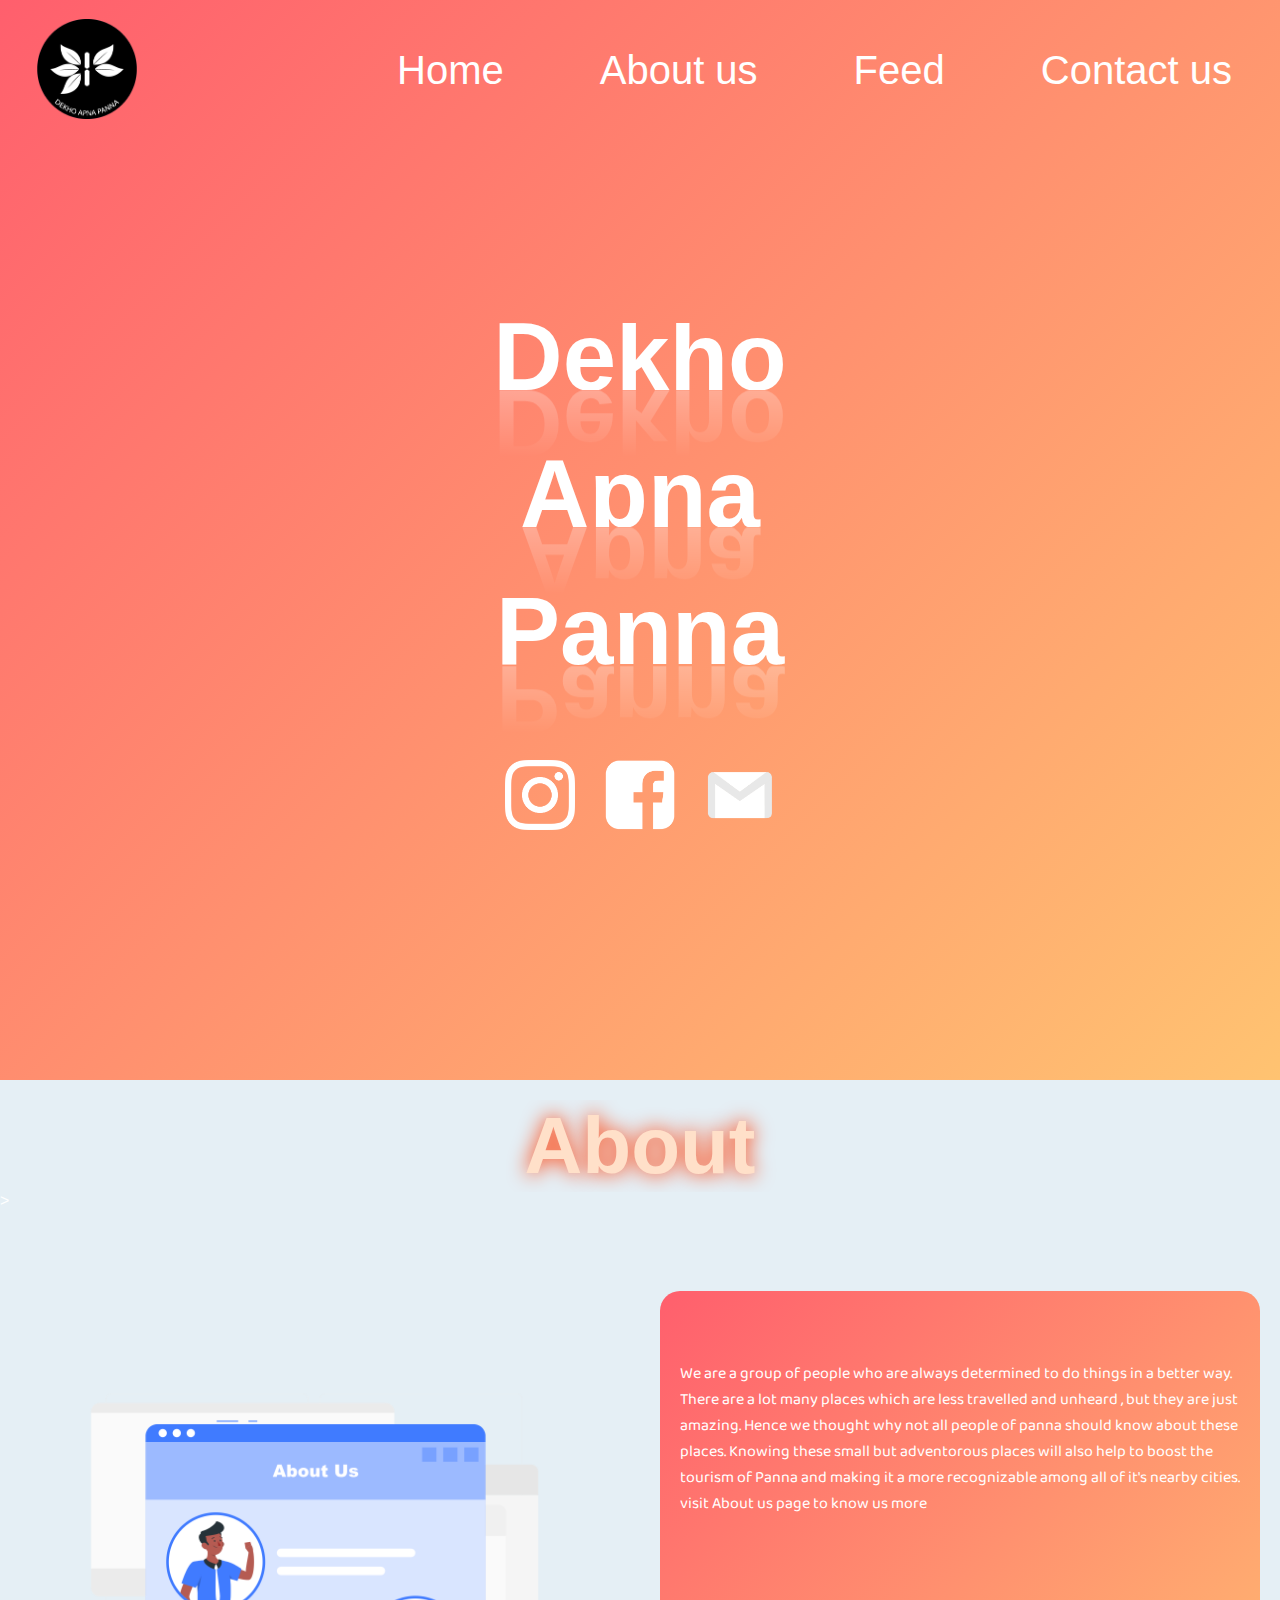
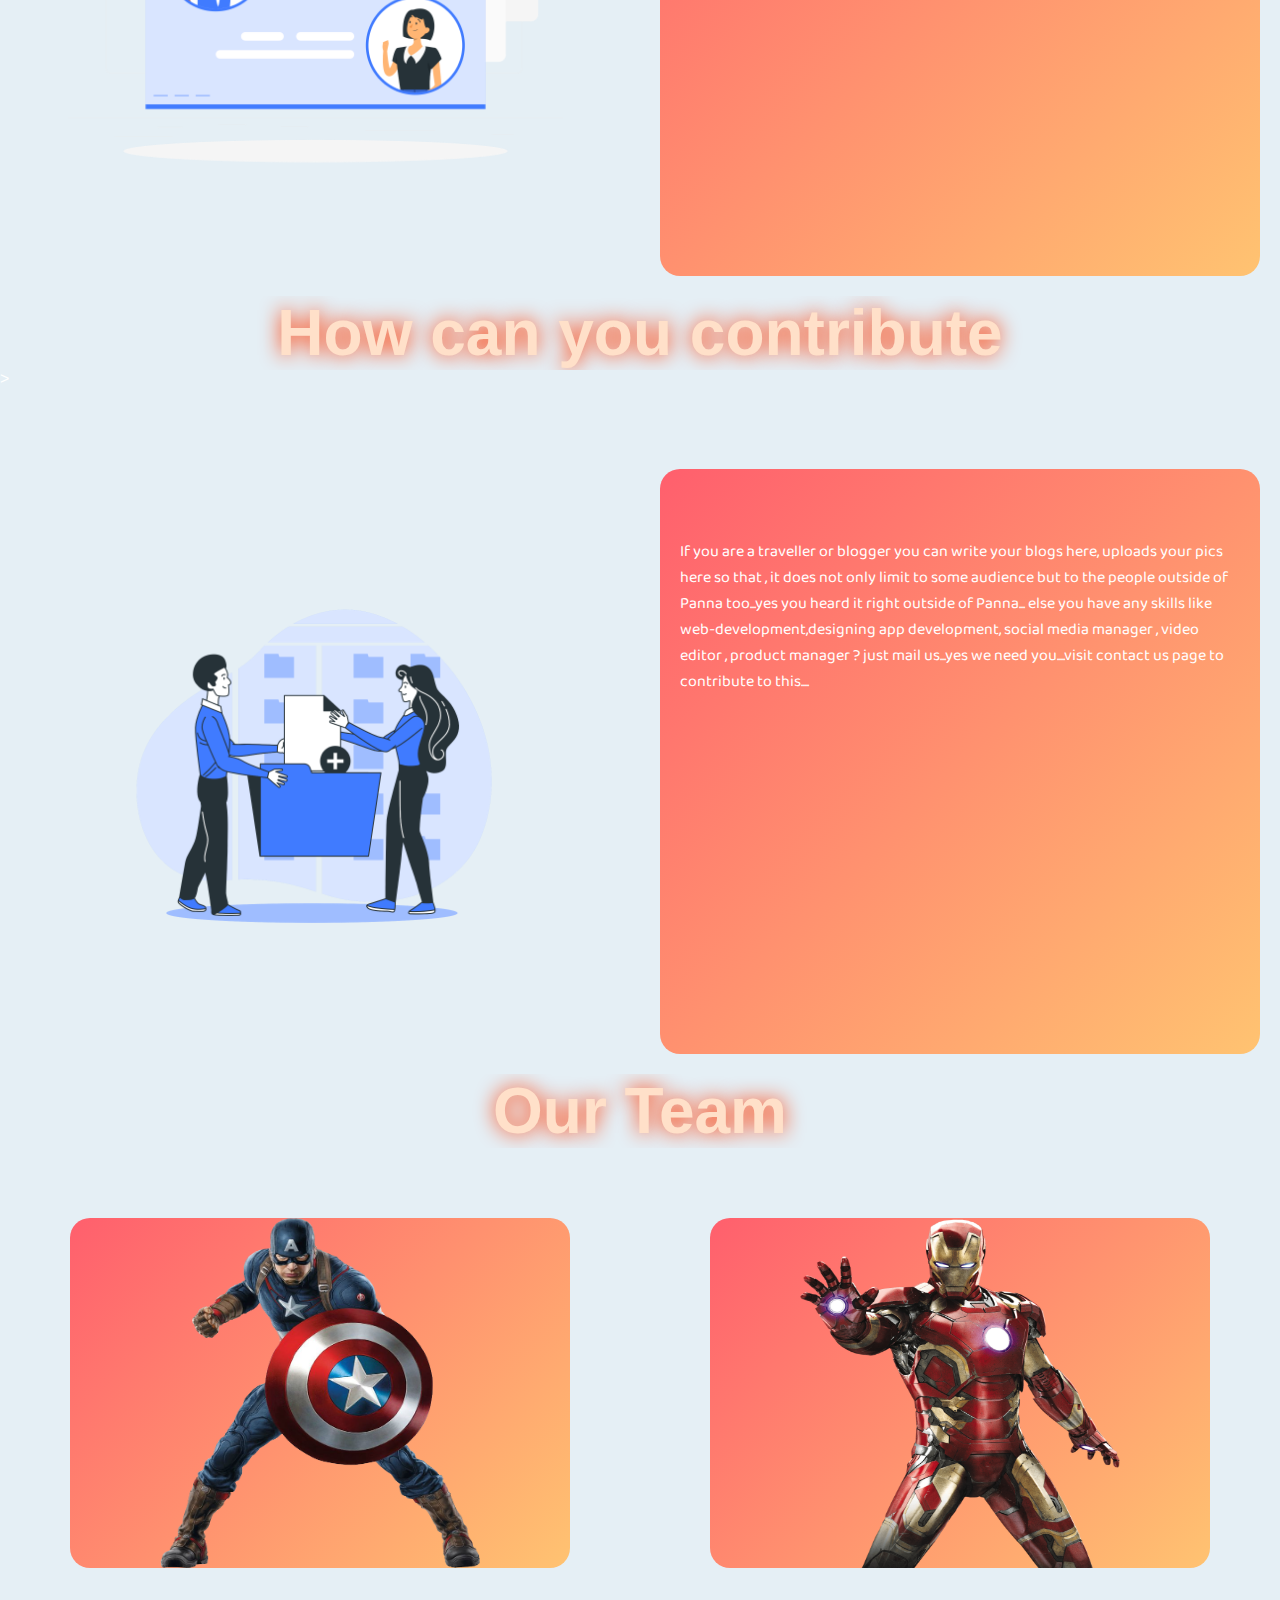
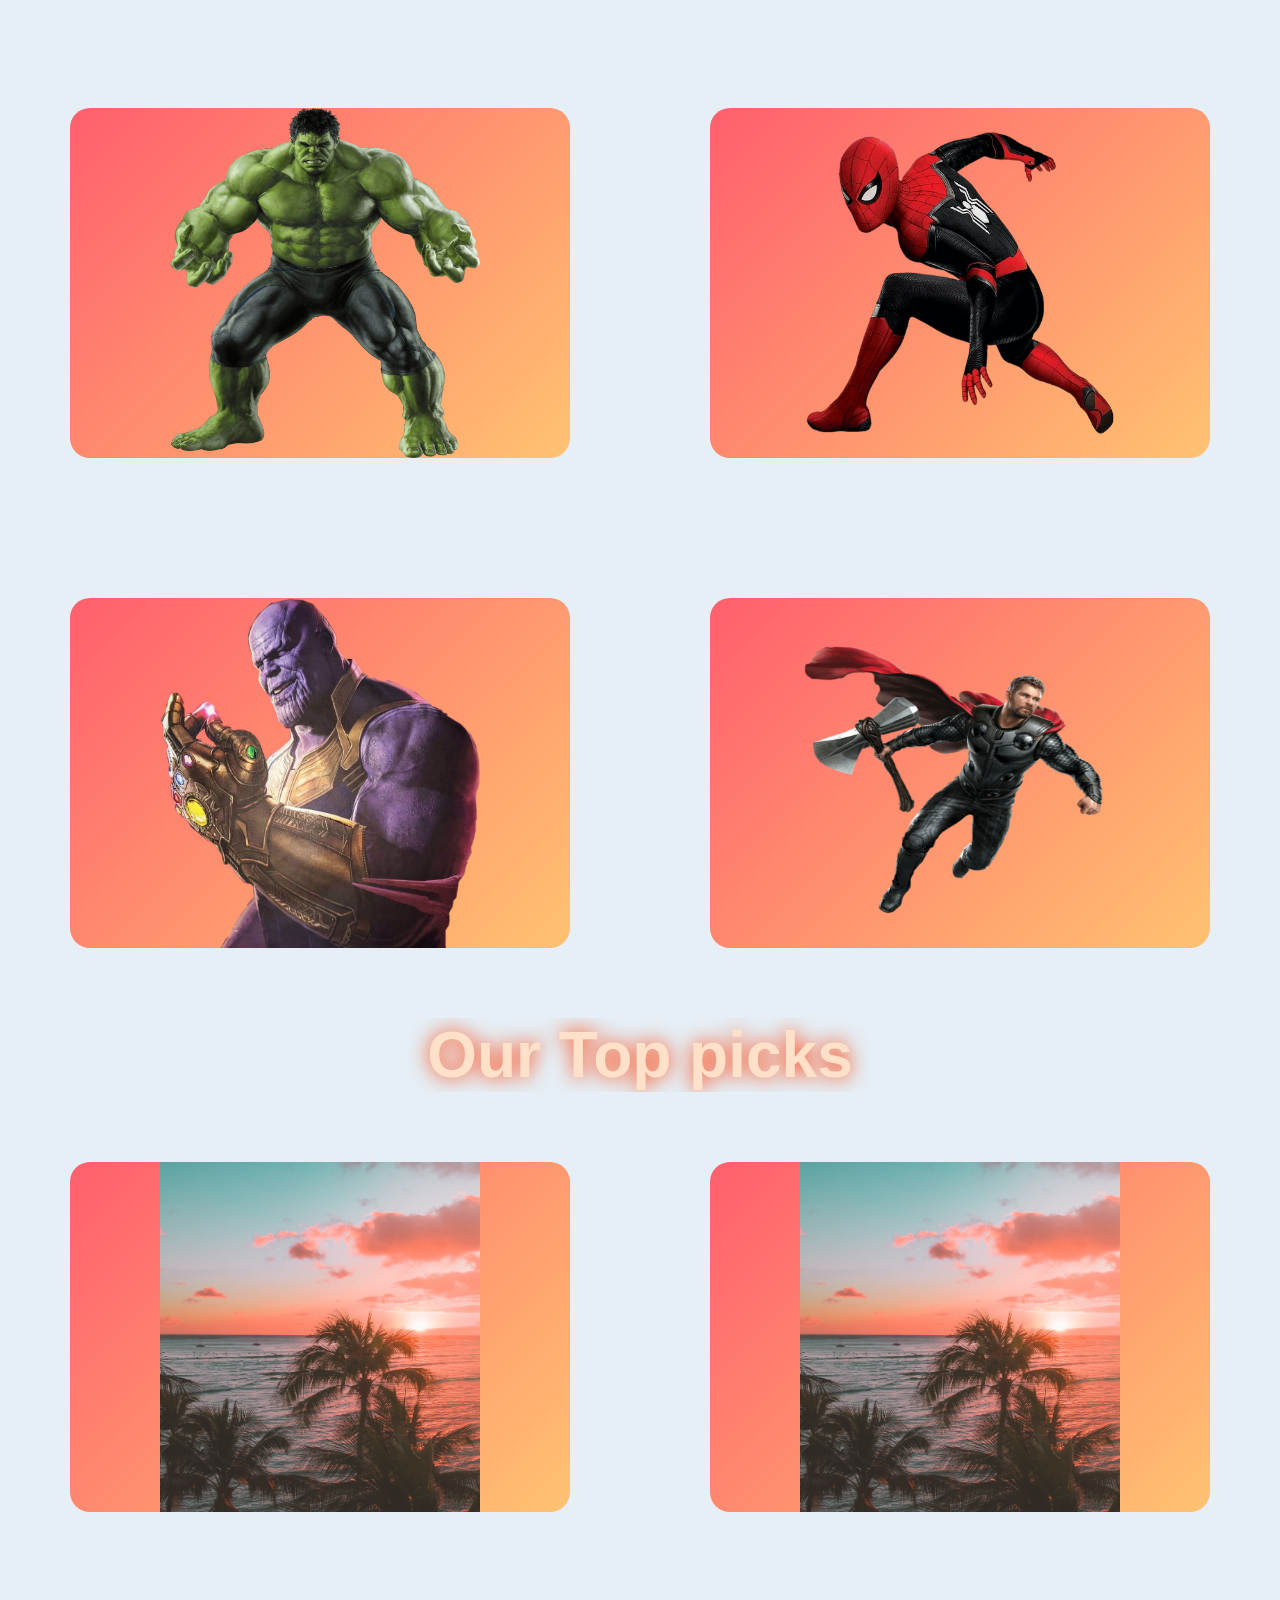
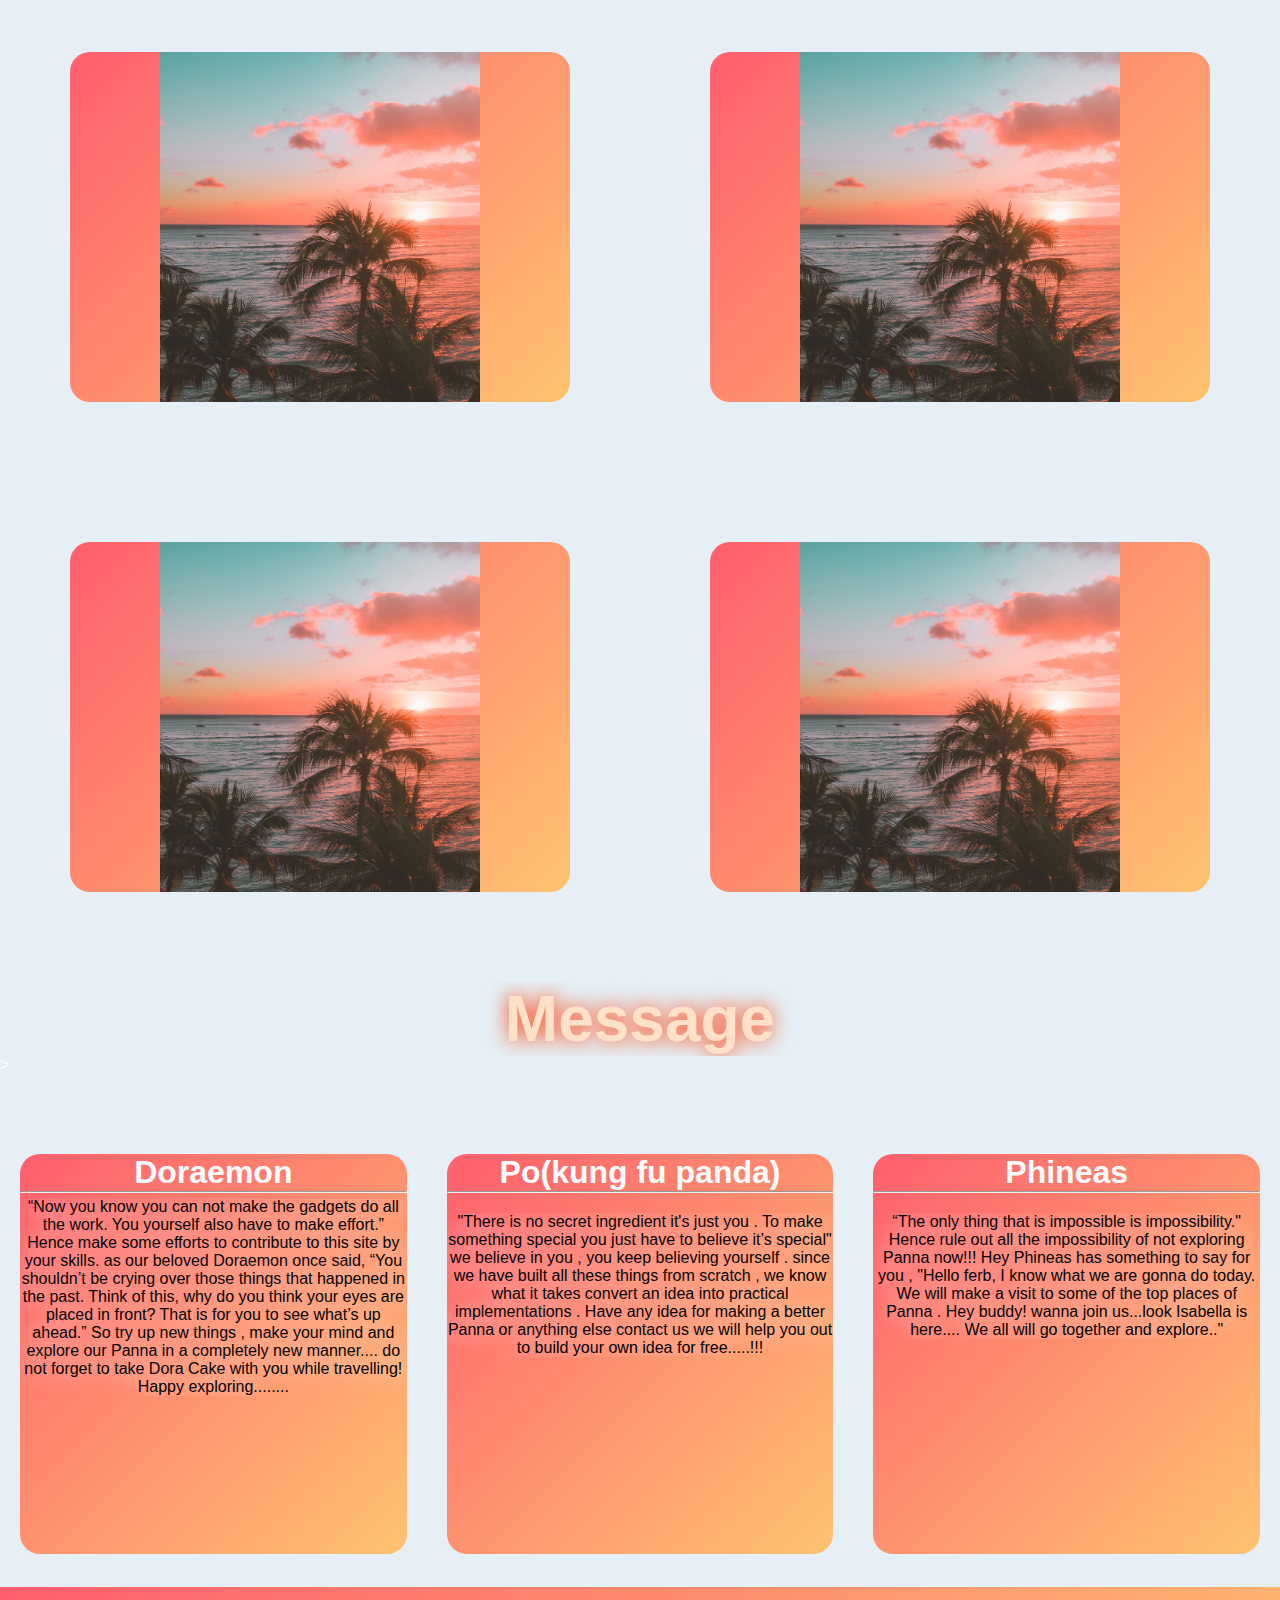
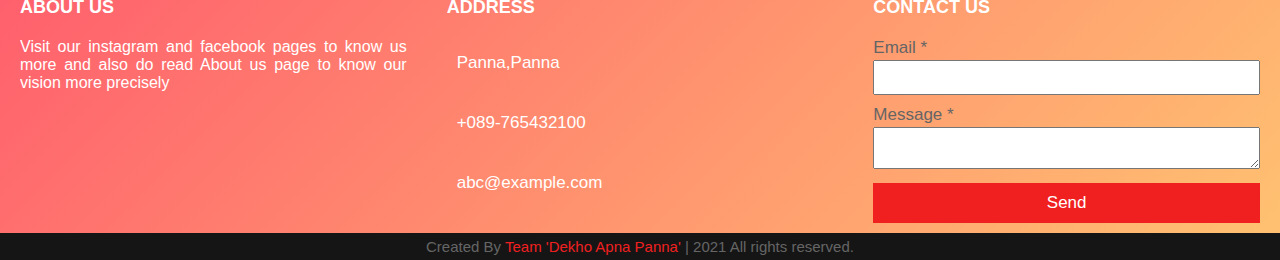
<file: index.html>
<!DOCTYPE html>
<html lang="en">

<head>
    <meta charset="UTF-8">
    <meta http-equiv="X-UA-Compatible" content="IE=edge">
    <meta name="viewport" content="width=device-width, initial-scale=1.0">
    <title>Home page</title>
    <link rel="stylesheet" href="https://unpkg.com/aos@next/dist/aos.css" />
</head>
<link rel="preconnect" href="https://fonts.googleapis.com">
<link rel="preconnect" href="https://fonts.gstatic.com" crossorigin>
<link href="https://fonts.googleapis.com/css2?family=Baloo+Bhai+2&display=swap" rel="stylesheet">
<link rel="stylesheet" href="Home.css">





<body>
    <div class="wrap">
        <div class="grand-parent0">

            <nav class="navbar">
                <div id="logo">
                    <!-- <img src="Logofinal.png" alt=""> -->
                    <img src="logo1.png" alt="">
                </div>
                <a href="#" class="toggle-button">
                    <span class="bar">

                    </span><span class="bar"></span><span class="bar"></span>
                </a>
                <div class="navbar-links">
                    <ul>
                        <li><a href="index.html">Home</a></li>
                        <li><a href="knowus.html">About us</a></li>
                        <li><a href="#">Feed</a></li>
                        <li><a href="responsivecontactus.html">Contact us</a></li>
                    </ul>
                </div>
            </nav>





            <div class="parent0">
                <!-- <div class="class"><img src="diamond-svgrepo-com (1).svg" alt=""></div> - -->

                <div class="dabba1">
                    <h1 id="see">Dekho</h1>
                    <!-- <div class="class"><img src="diamond-svgrepo-com (1).svg" alt="" id="diamond"></div> -->
                    <h1 id="see">Apna</h1>
                    <h1 id="see">Panna</h1>

                    <button id="btn_1">
                        Know More
                    </button>
                    <div class="socialmedia">
                        <div class="media1">
                            <img src="insta.png" alt="">
                        </div>
                        <div class="media2"><img src="fb.png" alt=""></div>
                        <div class="media3"><img src="gmail.png" alt=""></div>
                    </div>


                </div>
                <!-- <div class="dabba2">
                <img src="Together-bro.png" alt="" id="img0">

            </div> -->

            </div>

        </div>
    </div>

    <div class="grand-parent1">
        <h1 id="heading_1">About</h1>>
        <div class="parents1">
            <div class="child">
                <div id="box-1">
                    <div id="img3">
                        <img src="aboutus.png" alt="">
                    </div>

                </div>
            </div>
            <div class="child">

                <div id="box-2" class="front">
                    <p>We are a group of people who are always determined to do things in a better way.
                        There are
                        a lot many places which are less travelled and unheard , but they are just amazing. Hence we
                        thought why not
                        all people of panna should know about these places. Knowing these small but adventorous places
                        will also help
                        to boost the tourism of Panna and making it a more recognizable among all of it's nearby cities.
                        visit About us page to know us more
                    </p>


                </div>
                <div class="back">

                </div>


            </div>
        </div>
    </div>
    <div class="grand-parent2">
        <h1 id="heading_2">How can you contribute </h1>>
        <div class="parents2">
            <div class="child1">
                <div id="box-3">
                    <div id="img4">
                        <img src="contribute.png" alt="">
                    </div>

                </div>
            </div>
            <div class="child1">
                <div id="box-4">
                    <p>If you are a traveller or blogger you can write your blogs here, uploads your pics here so that ,
                        it does not only limit to some audience
                        but to the people outside of Panna too...yes you heard it right outside of Panna... else you
                        have any skills like web-development,designing
                        app development, social media manager , video editor , product manager ? just mail us...yes we
                        need you....visit contact us page
                        to contribute to this....
                    </p>


                </div>

            </div>
        </div>
    </div>


    <h1 id="heading_2">Our Team</h1>
    <div class="grandparent6">



        <div class="container1">


            <div class="card">
                <div class="content">
                    <h2>Captian America</h2>
                    <hr>
                    <p>"I can scroll this website whole Day"..........
                        and you can also too....see the 'feed' page here


                    </p>
                    <a href="#">FEED</a>
                </div>
                <img src="america.png" alt="">

            </div>

            <div class="card">
                <div class="content">
                    <h2>Iron Man</h2>
                    <hr>
                    <p>Love You all 3000!...
                        Keep scrolling!
                    </p>
                    <!-- <a href="#">Read More</a> -->
                </div>
                <img src="iron-man-8721.png" alt="">

            </div>

            <div class="card">
                <div class="content">
                    <h2>Hulk</h2>
                    <hr>
                    <p>That's Our Secret 'cap'(yes,you!) , we are always determined to make things better!</p>
                    <!-- <a href="#">Read More</a> -->
                </div>
                <img src="hulk.png" alt="">

            </div>









            <div class="card">
                <div class="content">
                    <h2>Spider Man</h2>
                    <hr>
                    <p>'With great powers , comes great responsiblities...'
                        contribute to 'tourism of our Panna' with your creativity
                        and skills....
                    </p>
                    <a href="#">Contact us</a>
                </div>
                <img src="spiderman-10292.1BIuy05gWM7vAYEl7b-Tn6JS7FRFXYmLsbX5sHlRRSM" alt="">

            </div>

            <div class="card">
                <div class="content">
                    <h2>Thanos</h2>
                    <hr>
                    <p> 'The Hardest choices requires the strongest wills....'
                        make the choice , read 'about us'.....
                    </p>
                    <a href="#">About Us</a>
                </div>
                <img src="thanos.png" alt="">

            </div>

            <div class="card">
                <div class="content">
                    <h2>Thor</h2>
                    <hr>
                    <p>'I am still worthy'....
                        and you too!
                        keep believing yourself...
                        <!-- <a href="#">Read More</a> -->
                </div>
                <img src="thor.png" alt="">

            </div>
        </div>
    </div>

    <h1 id="heading_2">Our Top picks</h1>
    <div class="grandparent6">



        <div class="container1">


            <div class="card">
                <div class="content">
                    <h2>Sunset</h2>
                    <p>Lorem ipsum dolor sit amet consectetur, adipisicing elit. Quidem error dolorem, iusto rem iste
                        ratione
                        quis et delectus? Optio cumque natus a fugiat non culpa quas eum fuga, dicta ducimus!</p>
                    <a href="#">Read More</a>
                </div>
                <img src="pic1.jpg" alt="">

            </div>

            <div class="card">
                <div class="content">
                    <h2>Sunset</h2>
                    <p>Lorem ipsum dolor sit amet consectetur, adipisicing elit. Quidem error dolorem, iusto rem iste
                        ratione
                        quis et delectus? Optio cumque natus a fugiat non culpa quas eum fuga, dicta ducimus!</p>
                    <a href="#">Read More</a>
                </div>
                <img src="pic1.jpg" alt="">

            </div>

            <div class="card">
                <div class="content">
                    <h2>Sunset</h2>
                    <p>Lorem ipsum dolor sit amet consectetur, adipisicing elit. Quidem error dolorem, iusto rem iste
                        ratione
                        quis et delectus? Optio cumque natus a fugiat non culpa quas eum fuga, dicta ducimus!</p>
                    <a href="#">Read More</a>
                </div>
                <img src="pic1.jpg" alt="">

            </div>









            <div class="card">
                <div class="content">
                    <h2>Sunset</h2>
                    <p>Lorem ipsum dolor sit amet consectetur, adipisicing elit. Quidem error dolorem, iusto rem iste
                        ratione
                        quis et delectus? Optio cumque natus a fugiat non culpa quas eum fuga, dicta ducimus!</p>
                    <a href="#">Read More</a>
                </div>
                <img src="pic1.jpg" alt="">

            </div>

            <div class="card">
                <div class="content">
                    <h2>Sunset</h2>
                    <p>Lorem ipsum dolor sit amet consectetur, adipisicing elit. Quidem error dolorem, iusto rem iste
                        ratione
                        quis et delectus? Optio cumque natus a fugiat non culpa quas eum fuga, dicta ducimus!</p>
                    <a href="#">Read More</a>
                </div>
                <img src="pic1.jpg" alt="">

            </div>

            <div class="card">
                <div class="content">
                    <h2>Sunset</h2>
                    <p>Lorem ipsum dolor sit amet consectetur, adipisicing elit. Quidem error dolorem, iusto rem iste
                        ratione
                        quis et delectus? Optio cumque natus a fugiat non culpa quas eum fuga, dicta ducimus!</p>
                    <a href="#">Read More</a>
                </div>
                <img src="pic1.jpg" alt="">

            </div>
        </div>
    </div>





    <div class="grand-parent5">
        <h1 id="heading_5"> Message </h1>>
        <div class="parents4">

            <div id="box-13">
                <div class="child4">
                    <div id="box-25">
                        <h1>Doraemon</h1>
                        <hr>

                        <p>“Now you know you can not make the gadgets do all the work. You yourself also have to make
                            effort.”
                            Hence make some efforts to contribute to this site by your skills.
                            as our beloved Doraemon once said, “You shouldn’t be crying over those things that happened
                            in the past. Think of this, why do you think your eyes are placed in front? That is for you
                            to see what’s up ahead.” So try up new things , make your mind and explore our Panna in a
                            completely new manner.... do not forget to take Dora Cake with you while travelling!
                            Happy exploring........

                        </p>



                    </div>
                </div>
                <div class="child4">
                    <div id="box-26">
                        <h1>Po(kung fu panda)</h1>
                        <hr>
                        <p>"There is no secret ingredient it's just you . To make something special you just have to
                            believe it’s special"
                            we believe in you , you keep believing yourself . since we have built all these things from
                            scratch , we know what
                            it takes convert an idea into practical implementations . Have any idea for making a better
                            Panna or anything else
                            contact us we will help you out to build your own idea for free.....!!! </p>
                    </div>
                </div>
                <div class="child4">
                    <div id="box-27">
                        <h1>Phineas</h1>
                        <hr>

                        <p>“The only thing that is impossible is impossibility." Hence rule out all the
                            impossibility of not exploring Panna now!!!
                            Hey Phineas has something to say for you , "Hello ferb, I know what we are gonna do
                            today. We will make a visit to some
                            of the top places of Panna . Hey buddy! wanna join us...look Isabella is here.... We all
                            will go together and explore.."

                        </p>
                    </div>
                </div>


            </div>
        </div>



        <div class="content1">

        </div>
        <footer>
            <div class="main-content">
                <div class="left box">
                    <h2>About us</h2>
                    <div class="content">
                        <p>Visit our instagram and facebook pages to know us more and also do read About us page to know
                            our vision more precisely </p>
                         <div class="social">
                            <a href="https://facebook.com/coding.np"><span class="fab fa-facebook-f"></span></a>
                            <a href="#"><span class="fab fa-twitter"></span></a>
                            <a href="https://instagram.com/coding.np"><span class="fab fa-instagram"></span></a>
                            <a href="https://youtube.com/c/codingnepal"><span class="fab fa-youtube"></span></a>
                        </div> 
                    </div>
                </div>

                <div class="center box">
                    <h2>Address</h2>
                    <div class="content">
                        <div class="place">
                            <span class="fas fa-map-marker-alt"></span>
                            <span class="text">Panna,Panna</span>
                        </div>
                        <div class="phone">
                            <span class="fas fa-phone-alt"></span>
                            <span class="text">+089-765432100</span>
                        </div>
                        <div class="email">
                            <span class="fas fa-envelope"></span>
                            <span class="text">abc@example.com</span>
                        </div>
                    </div>
                </div>

                <div class="right box">
                    <h2>Contact us</h2>
                    <div class="content">
                        <form action="#">
                            <div class="email">
                                <div class="text">Email *</div>
                                <input type="email" required>
                            </div>
                            <div class="msg">
                                <div class="text">Message *</div>
                                <textarea rows="2" cols="25" required></textarea>
                            </div>
                            <div class="btn">
                                <button type="submit">Send</button>
                            </div>
                        </form>
                    </div>
                </div>
            </div>
            <div class="bottom">
                <center>
                    <span class="credit">Created By <a href="https://www.codingnepalweb.com">Team 'Dekho Apna Panna'</a>
                        | </span>
                    <span class="far fa-copyright"></span><span> 2021 All rights reserved.</span>
                </center>
            </div>
        </footer>








</body>

<script>
    const toggleButton = document.getElementsByClassName('toggle-button')[0]
    const navbarlinks = document.getElementsByClassName('navbar-links')[0]
    console.log('navbarlinks');
    console.log('toggleButton');

    toggleButton.addEventListener('click', () => {
        navbarlinks.classList.toggle('active')
        console.log("hello");
    })

</script>

</html>
</file>
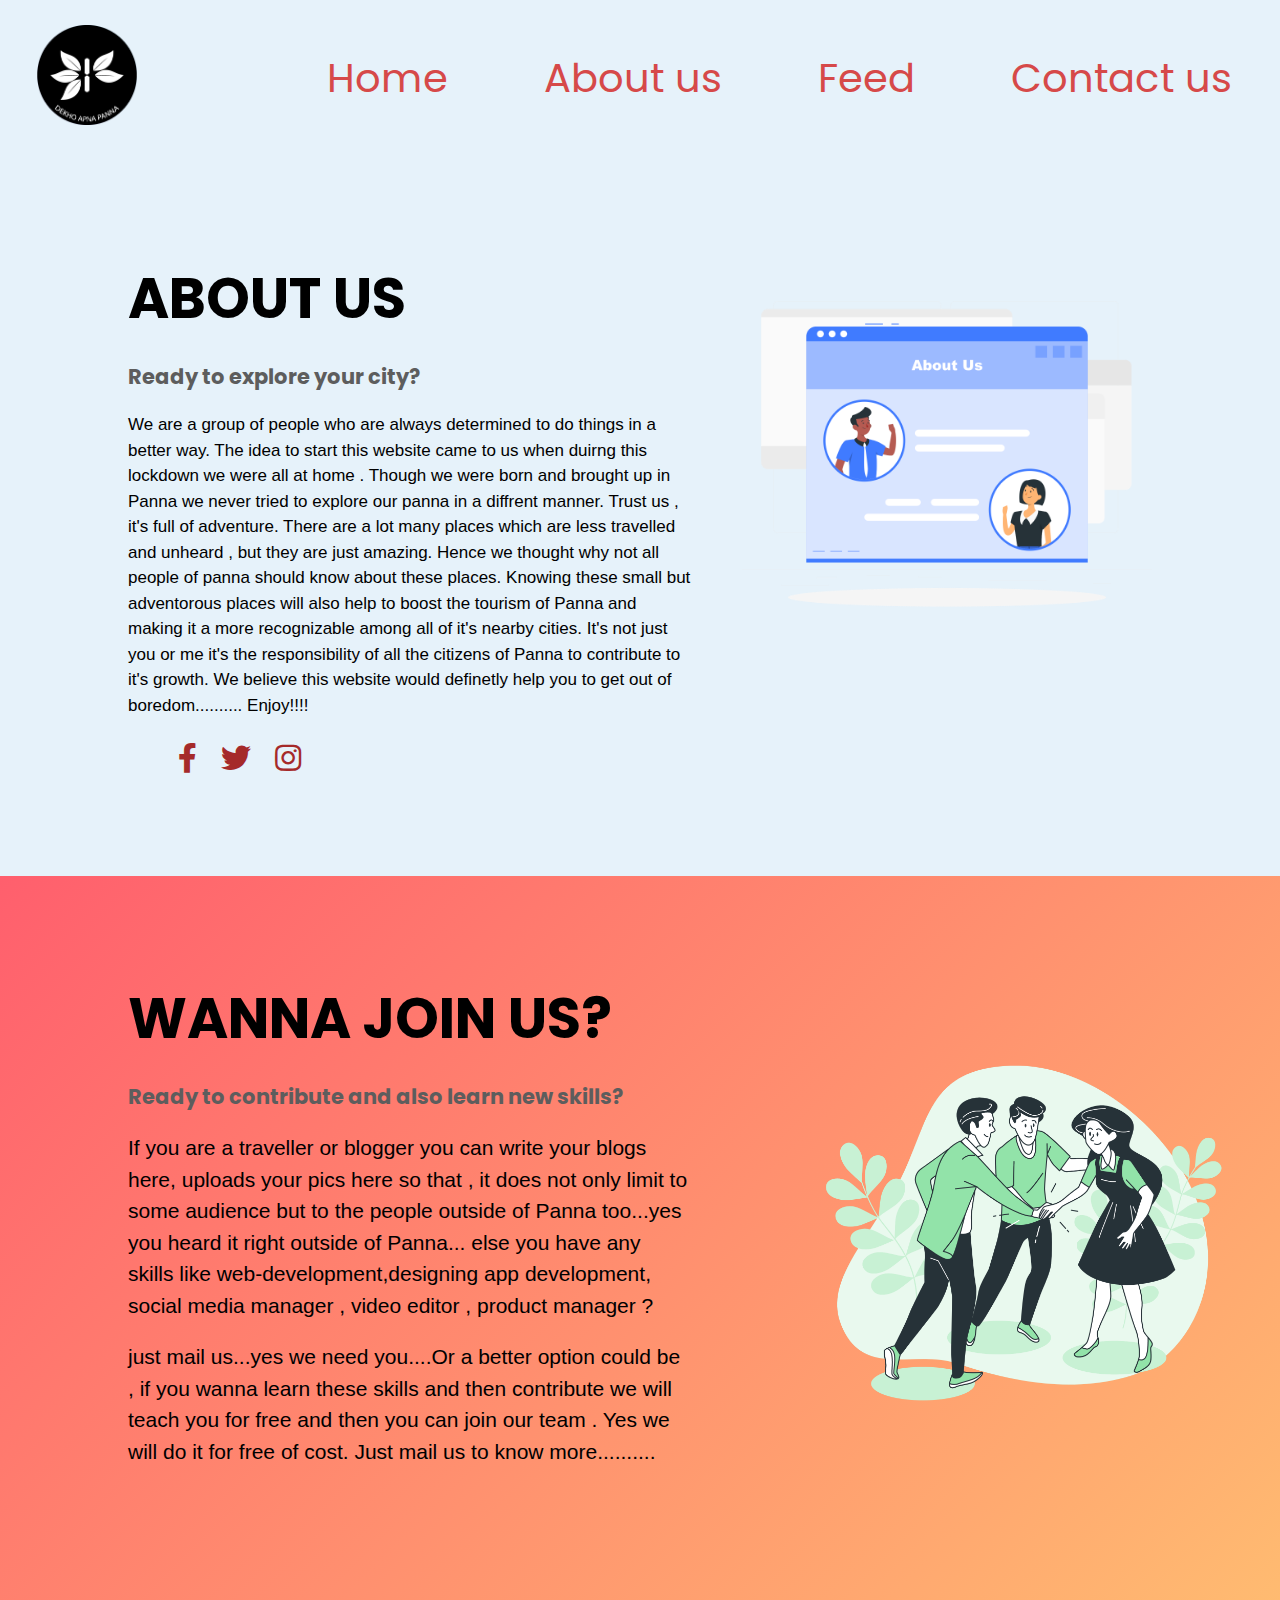
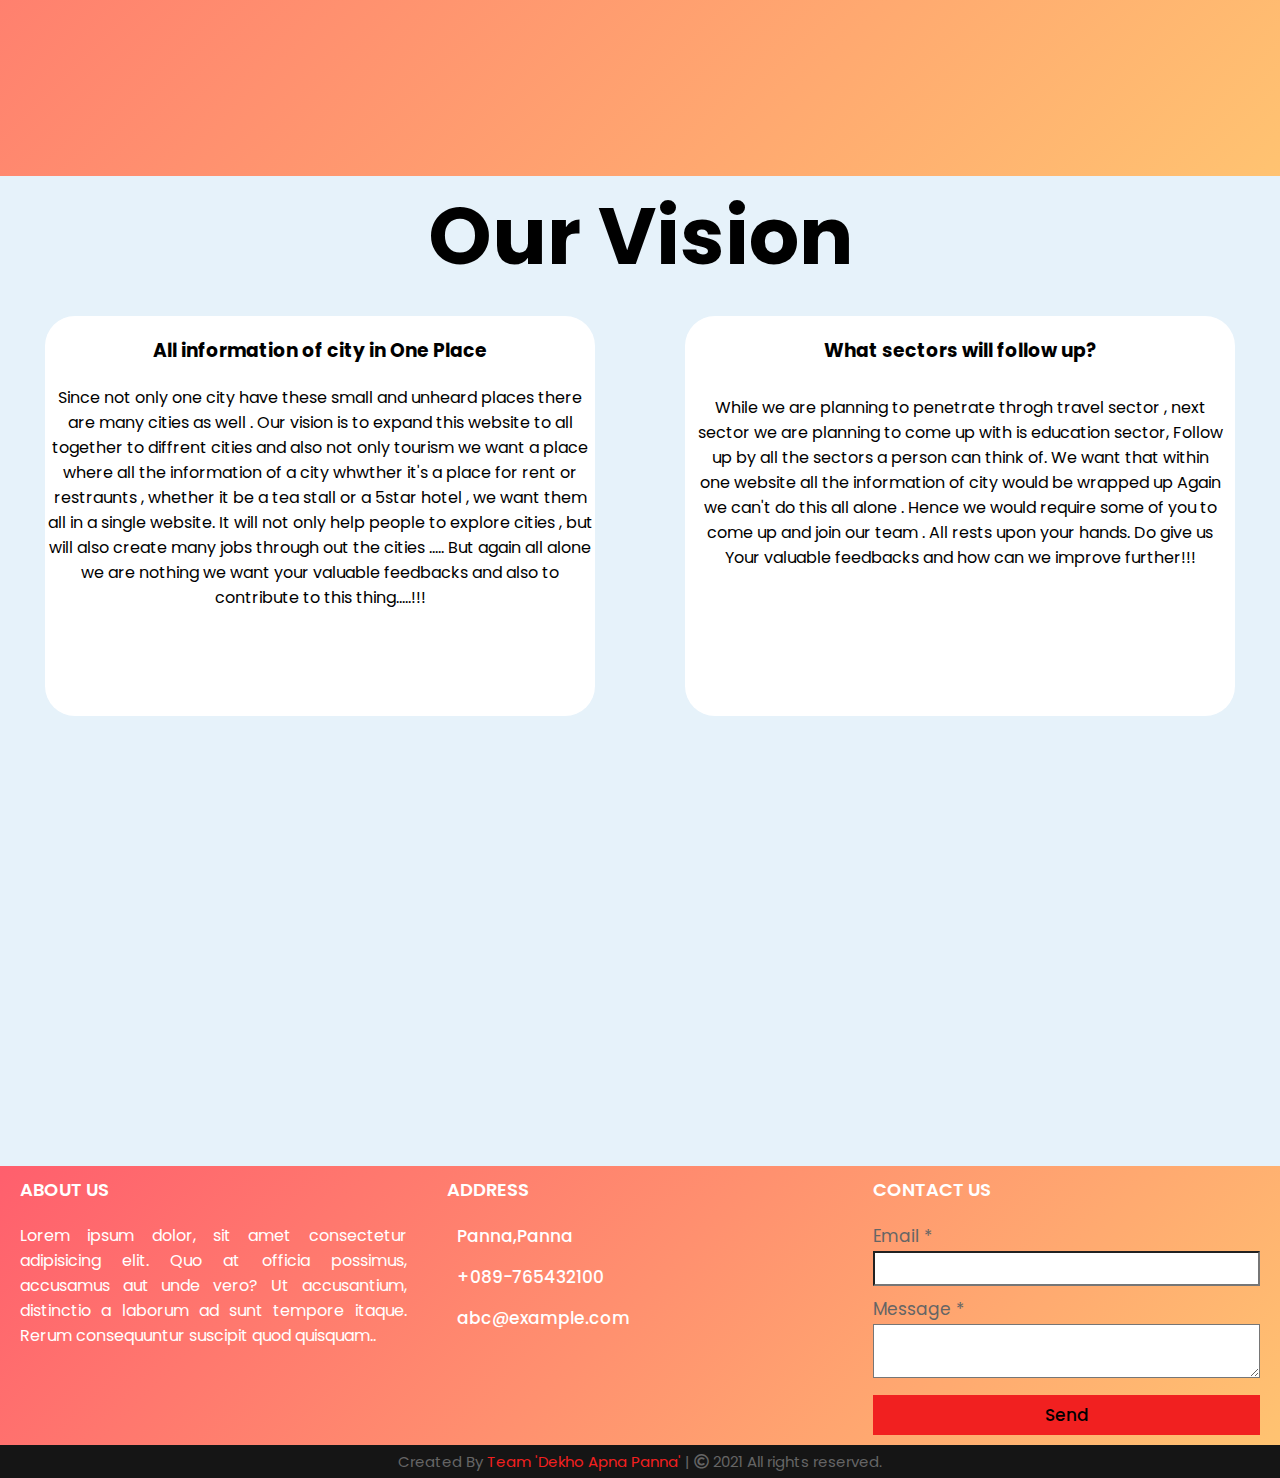
<file: knowus.html>
<!DOCTYPE html>
<html lang="en">

<head>
    <meta charset="UTF-8">
    <meta http-equiv="X-UA-Compatible" content="IE=edge">
    <meta name="viewport" content="width=device-width, initial-scale=1.0">
    <title>About Us</title>
    <link rel="stylesheet" href="https://pro.fontawesome.com/releases/v5.10.0/css/all.css" </head>

    <link rel="stylesheet" href="AboutUs.css">

    <style>
        .navbar {
            display: flex;
            justify-content: space-between;
            align-items: center;
            background-color: #E6F2FA;
        }



        .logo {
            font-size: 1.5rem;
            margin: .5 rem;
        }

        .navbar-links ul {
            margin: 0;
            padding: 0;
            display: flex;

        }

        .navbar-links li {
            list-style: none;
        }

        .navbar-links li a {
            text-decoration: none;
            color: rgb(214, 73, 73);
            padding: 3rem;
            display: block;
            font-size: 2.5rem;

        }

        .navbar-links li a:hover {
            text-decoration: underline;
            color: rgb(7, 66, 60);


        }











        #logo {
            margin: 10px 34px;



        }

        #logo img {
            height: 62px;
            margin: 1px 3px;

        }


        .toggle-button {
            position: absolute;
            top: 0.75rem;
            right: 1rem;
            display: none;
            flex-direction: column;
            justify-content: space-between;
            width: 30px;
            height: 21px;

        }

        .toggle-button .bar {
            height: 3px;
            width: 100%;
            background-color: rgb(17, 16, 16);
            border-radius: 10px;

        }

        @media(max-width: 970px) {
            .toggle-button {
                display: flex;
            }

            .navbar-links {
                display: none;
                width: 100%;

            }

            .navbar {
                flex-direction: column;
                align-items: flex-start;

            }

            .navbar-links ul {
                width: 100%;
                flex-direction: column;

            }

            .navbar-links li {
                text-align: center;
                padding: .5rem 1rem;
            }

            .navbar-links.active {
                display: flex;
            }

        }

        #logo img {
            height: 100px;
            width: 100px;
            /* overflow: visible; */

        }



        .class img {
            height: 100px;
            width: 200px;
        }

        .content1 {
            position: relative;
            margin: 130px auto;
            text-align: center;
            padding: 0 20px;
            top: 1rem;
        }

        .content1 .text {
            font-size: 2.5rem;
            font-weight: 600;
            color: #202020;
        }

        .content1 .p {
            font-size: 2.1875rem;
            font-weight: 600;
            color: #202020;
        }

        footer {
            position: relative;
            top: 0rem;

            width: 100%;
            background: rgb(146, 146, 235)
        }

        .main-content {
            display: flex;
        }

        .main-content .box {
            flex-basis: 50%;
            padding: 10px 20px;
        }

        .box h2 {
            font-size: 1.125rem;
            font-weight: 600;
            text-transform: uppercase;
        }

        .box .content {
            margin: 20px 0 0 0;
            position: relative;
        }

        /* .box .content:before {
            position: absolute;
            content: '';
            top: -10px;
            height: 2px;
            width: 100%;
            background: linear-gradient(135deg, #d41e31, #491f8f);
        } */

        /* .box .content:after {
            position: absolute;
            content: '';
            height: 2px;
            width: 15%;
            background: #f12020;
            top: -10px;
        } */

        .left .content p {
            text-align: justify;
        }

        .left .content .social {
            margin: 20px 0 0 0;
        }

        .left .content .social a {
            padding: 0 2px;
        }

        .left .content .social a span {
            height: 40px;
            width: 40px;
            background: linear-gradient(135deg, #d41e31, #491f8f);
            line-height: 40px;
            text-align: center;
            font-size: 18px;
            border-radius: 5px;
            transition: 0.3s;
        }

        .left .content .social a span:hover {
            background: #f12020;
        }

        .center .content .fas {
            font-size: 1.4375rem;
            background: linear-gradient(135deg, #d41e31, #491f8f);
            height: 45px;
            width: 45px;
            line-height: 45px;
            text-align: center;
            border-radius: 50%;
            transition: 0.3s;
            cursor: pointer;
        }

        .center .content .fas:hover {
            background: #f12020;
        }

        .center .content .text {
            font-size: 1.0625rem;
            font-weight: 500;
            padding-left: 10px;
        }

        .center .content .phone {
            margin: 15px 0;
        }

        .right form .text {
            font-size: 1.0625rem;
            margin-bottom: 2px;
            color: #656565;
        }

        .right form .msg {
            margin-top: 10px;
        }

        .right form input,
        .right form textarea {
            width: 100%;
            font-size: 1.0625rem;
            background: #fff;
            padding-left: 10px;
            background: #fff
        }

        .right form input:focus,
        .right form textarea:focus {
            outline-color: #3498db;
        }

        .right form input {
            height: 35px;
        }

        .right form .btn {
            margin-top: 10px;
        }

        .right form .btn button {
            height: 40px;
            width: 100%;
            border: none;
            outline: none;
            background: #f12020;
            font-size: 1.0625rem;
            font-weight: 500;
            cursor: pointer;
            transition: .3s;
        }

        .right form .btn button:hover {
            background: rgb(145, 132, 132);
        }

        .bottom center {
            padding: 5px;
            font-size: 0.9375rem;
            background: #151515;
        }

        .bottom center span {
            color: #656565;
        }

        .bottom center a {
            color: #f12020;
            text-decoration: none;
        }

        .bottom center a:hover {
            text-decoration: underline;
        }

        @media screen and (max-width: 900px) {
            footer {
                position: relative;
                bottom: 0px;
            }

            .main-content {
                flex-wrap: wrap;
                flex-direction: column;
            }

            .main-content .box {
                margin: 5px 0;
            }
        }
    </style>


<body>


    <nav class="navbar">
        <div id="logo">
            <img src="logo1.png" alt="">
        </div>
        <a href="#" class="toggle-button">
            <span class="bar">

            </span><span class="bar"></span><span class="bar"></span>
        </a>
        <div class="navbar-links">
            <ul>
                <li><a href="index.html">Home</a></li>
                <li><a href="knowus.html">About us</a></li>
                <li><a href="#">Feed</a></li>
                <li><a href="responsivecontactus.html">Contact us</a></li>
            </ul>
        </div>
    </nav>






    <div class="section">
        <div class="container">
            <div class="content-section">
                <div class="title">
                    <h1>About Us</h1>
                </div>
                <div class="content">
                    <h3>Ready to explore your city?</h3>
                    <p> We are a group of people who are always determined to do things in a better way. The idea to
                        start this
                        website came to us when duirng this lockdown we were all at home . Though we were born and
                        brought up
                        in Panna we never tried to explore our panna in a diffrent manner. Trust us , it's full of
                        adventure. There are
                        a lot many places which are less travelled and unheard , but they are just amazing. Hence we
                        thought why not
                        all people of panna should know about these places. Knowing these small but adventorous places
                        will also help
                        to boost the tourism of Panna and making it a more recognizable among all of it's nearby cities.
                        It's not just you
                        or me it's the responsibility of all the citizens of Panna to contribute to it's growth. We
                        believe this website
                        would definetly help you to get out of boredom.......... Enjoy!!!!
                    </p>
                    <!-- <div class="button">
                        <a href="#">Read More</a>
                    </div> -->

                </div>
                <div class="social">
                    <a href="#"><i class="fab fa-facebook-f"></i></a>
                    <a href="#"><i class="fab fa-twitter"></i></a>
                    <a href="#"><i class="fab fa-instagram"></i></a>

                </div>
            </div>
            <div class="image-section">
                <img src="aboutus.png" alt="">
            </div>
        </div>
    </div>

    <div class="section2">
        <div class="container2">
            <div class="content-section2">
                <div class="title2">
                    <h1>Wanna join us?</h1>
                </div>
                <div class="content2">
                    <h3>Ready to contribute and also learn new skills?</h3>
                    <p> If you are a traveller or blogger you can write your blogs here, uploads your pics here so that
                        ,
                        it does not only limit to some audience
                        but to the people outside of Panna too...yes you heard it right outside of Panna... else you
                        have any skills like web-development,designing
                        app development, social media manager , video editor , product manager ?</p>



                    <p>
                        just mail us...yes we
                        need you....Or a better option could be , if you wanna learn these skills and then contribute we
                        will teach you for free and then you can join our team . Yes we will do it for free of cost.
                        Just mail us
                        to know more..........
                    </p>


                </div>

            </div>
        </div>
        <div class="image-section2">
            <img src="Together-bro.png" alt="">
        </div>
    </div>
    </div>

    <div class="section3">
        <div class="heading3">
            <h1>Our Vision</h1>
        </div>

        <div class="content3">
            <div class="box1">
                <h3>All information of city in One Place</h3>
                <p>Since not only one city have these small and unheard places there are many cities as well . Our
                    vision is to expand this website
                    to all together to diffrent cities and also not only tourism we want a place where all the
                    information of a city whwther it's a place for
                    rent or restraunts , whether it be a tea stall or a 5star hotel , we want them all in a single
                    website. It will not only help
                    people to explore cities , but will also create many jobs through out the cities ..... But again all
                    alone we are nothing we
                    want your valuable feedbacks and also to contribute to this thing.....!!! </p>
                <!-- <div class="button3">
                    <a href="#">Read More</a>
                </div> -->

            </div>

            <div class="box2">
                <h3>What sectors will follow up?</h3>
                <p>While we are planning to penetrate throgh travel sector , next sector we are planning to come up with
                    is education sector,
                    Follow up by all the sectors a person can think of. We want that within one website all the
                    information of city would be wrapped up
                    Again we can't do this all alone . Hence we would require some of you to come up and join our team .
                    All rests upon your hands. Do give us
                    Your valuable feedbacks and how can we improve further!!! </p>
                <!-- <div class="button4">
                    <a href="#">Read More</a>
                </div> -->

            </div>

        </div>
    </div>




    <footer>
        <div class="main-content">
            <div class="left box">
                <h2>About us</h2>
                <div class="content">
                    <p>Lorem ipsum dolor, sit amet consectetur adipisicing elit. Quo at officia possimus, accusamus
                        aut
                        unde vero? Ut accusantium, distinctio a laborum ad sunt tempore itaque. Rerum consequuntur
                        suscipit quod quisquam..</p>
                    <!-- <div class="social">
                    <a href="https://facebook.com/coding.np"><span class="fab fa-facebook-f"></span></a>
                    <a href="#"><span class="fab fa-twitter"></span></a>
                    <a href="https://instagram.com/coding.np"><span class="fab fa-instagram"></span></a>
                    <a href="https://youtube.com/c/codingnepal"><span class="fab fa-youtube"></span></a>
                </div> -->
                </div>
            </div>

            <div class="center box">
                <h2>Address</h2>
                <div class="content">
                    <div class="place">
                        <!-- <span class="fas fa-map-marker-alt"></span> -->
                        <span class="text">Panna,Panna</span>
                    </div>
                    <div class="phone">
                        <!-- <span class="fas fa-phone-alt"></span> -->
                        <span class="text">+089-765432100</span>
                    </div>
                    <div class="email">
                        <!-- <span class="fas fa-envelope"></span> -->
                        <span class="text">abc@example.com</span>
                    </div>
                </div>
            </div>

            <div class="right box">
                <h2>Contact us</h2>
                <div class="content">
                    <form action="#">
                        <div class="email">
                            <div class="text">Email *</div>
                            <input type="email" required>
                        </div>
                        <div class="msg">
                            <div class="text">Message *</div>
                            <textarea rows="2" cols="25" required></textarea>
                        </div>
                        <div class="btn">
                            <button type="submit">Send</button>
                        </div>
                    </form>
                </div>
            </div>
        </div>
        <div class="bottom">
            <center>
                <span class="credit">Created By <a href="https://www.codingnepalweb.com">Team 'Dekho Apna Panna'</a>
                    | </span>
                <span class="far fa-copyright"></span><span> 2021 All rights reserved.</span>
            </center>
        </div>
    </footer>














</body>


<script>
    const toggleButton = document.getElementsByClassName('toggle-button')[0]
    const navbarlinks = document.getElementsByClassName('navbar-links')[0]
    console.log('navbarlinks');
    console.log('toggleButton');

    toggleButton.addEventListener('click', () => {
        navbarlinks.classList.toggle('active')
        console.log("hello");
    })

</script>

</html>
</file>
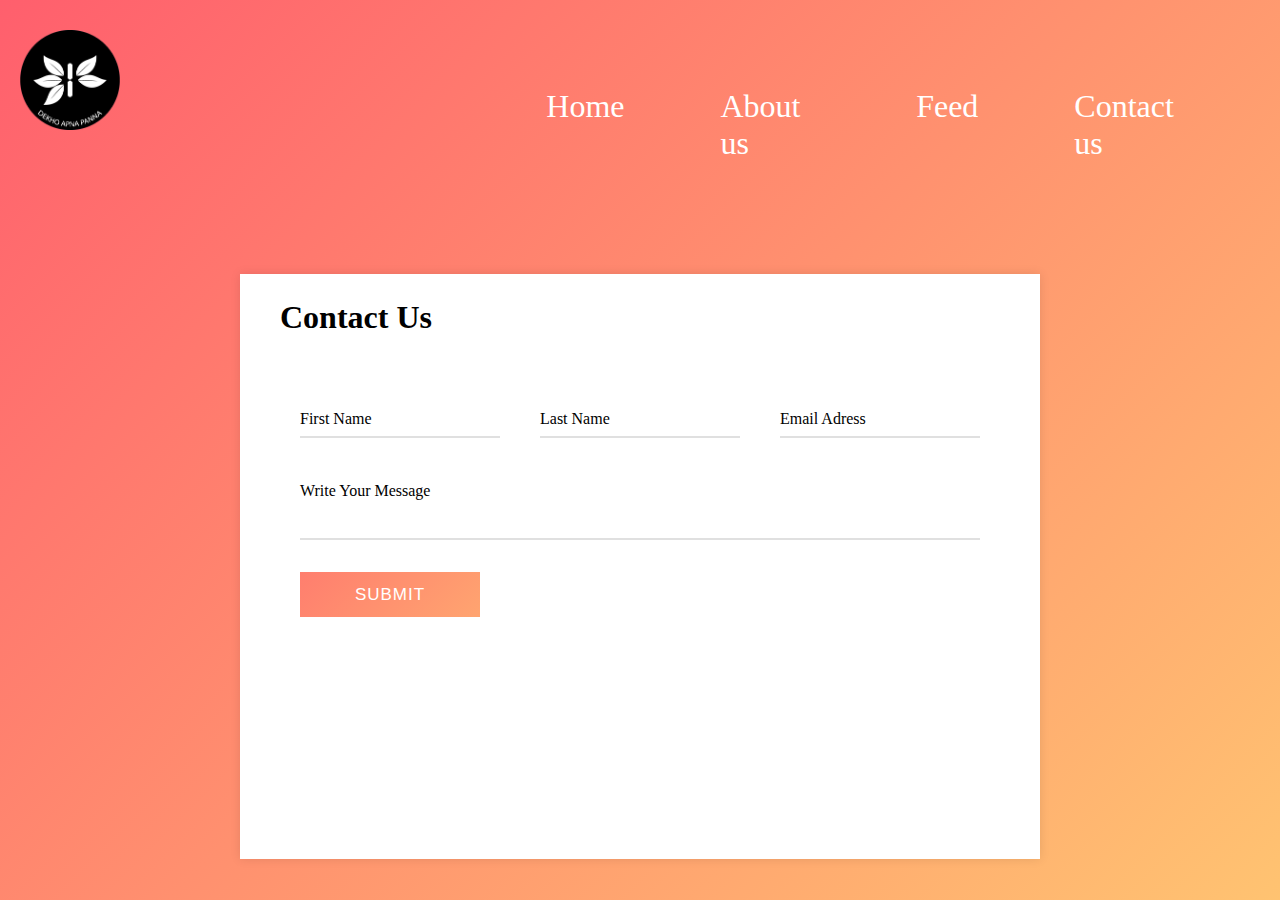
<file: responsivecontactus.html>
<!DOCTYPE html>
<html lang="en">

<head>
    <meta charset="UTF-8">
    <meta http-equiv="X-UA-Compatible" content="IE=edge">
    <meta name="viewport" content="width=device-width, initial-scale=1.0">
    <title>contact us</title>
</head>
<style>
    * {
        margin: 0;
        padding: 0;
        outline: none;
        box-sizing: border-box;


    }

    body {
        /* display: flex;
        align-items: center;
        justify-content: center; */
        min-height: 100vh;
        padding: 40px;
        background: linear-gradient(135deg, #FF5F6D, #FFC371);
    }

    .contact {
        display: flex;
        align-items: center;
        justify-content: center;

    }

    .container {
        background: #fff;
        width: 800px;
        max-width: 800px;
        padding: 25px 40px 10px 40px;
        box-shadow: 0px 0px 10px rgba(0, 0, 0, 0.1);
        min-height: 65vh;
        margin-top: 4rem;



    }

    .container .text {
        font-size: 35px;
        font-weight: 600;
        text-align: center;
        background: -webkit-linear-gradient(right, #56d8e4, #9f01ea);

        -webkit-text-fill-color: transparent;
    }

    .container form {
        padding: 30px 0 0 0;

    }

    .container form .form-row {
        display: flex;
        margin: 32px 0;
    }

    form .form-row .input-data {
        width: 100%;
        height: 40px;
        margin: 0 20px;
        position: relative;
    }

    form .form-row .textarea {
        height: 70px;

    }

    .input-data input,
    .textarea textarea {
        display: block;
        height: 100%;
        width: 100%;
        border: none;
        font-size: 17px;
        border-bottom: 2px solid rgba(0, 0, 0, 0.12);


    }

    .input-data input:focus~label,
    .textarea textarea:focus~label,
    .input-data input:valid~label,
    .textarea textarea:valid~label {
        transform: translateY(-20px);
        color: #3498db;
        font-size: 14px;


    }

    .textarea textarea {
        resize: none;
        padding-top: 10px;

    }

    .input-data label {
        position: absolute;
        bottom: 10px;
        font-size: 16px;
        pointer-events: none;
        transition: all 0.3s ease;

    }

    .textarea label {
        width: 100%;
        bottom: 40px;
        background: #fff;


    }

    .input-data .underline {
        position: absolute;
        bottom: 0;
        height: 2px;
        width: 100%;
        /* background: red; */

    }

    .input-data .underline:before,
    .input-data .underline::after {
        position: absolute;
        content: "";
        height: 100%;
        width: 100%;
        background: #3498db;
        transform: scaleX(0);
        transform-origin: center;
        transition: transform 0.3s ease;



    }

    .input-data input:focus~.underline::before,
    .underline::after .textarea textarea:focus~.underline::before,
    .underline::after,
    .input-data input:valid~.underline::before,
    .underline::after,
    .textarea textarea:valid~.underline::before,
    .underline::after {
        transform: scaleX(1);





    }

    .submit-btn .input-data {
        height: 45px !important;
        width: 25% !important;
        overflow: hidden;
    }

    .submit-btn .input-data .inner {
        height: 100%;
        width: 300%;
        position: absolute;
        left: -100%;
        background: linear-gradient(135deg, #FF5F6D, #FFC371);
        transition: all 0.3s;


    }

    .submit-btn .input-data:hover .inner {
        left: 0;

    }

    .submit-btn .input-data input {
        position: relative;
        z-index: 2;
        background: none;
        border: none;
        color: #fff;
        font-weight: 500;
        text-transform: uppercase;
        letter-spacing: 1px;
        cursor: pointer;

    }

    @media (max-width: 700px) {
        .container .text {
            font-size: 30px;

        }

        .container form {
            padding: 10px 0 0 0;

        }

        .container form .form-row {
            display: block;

        }

        form .form-row .input-data {
            margin: 35px 0 !important;


        }

        .submit-btn .input-data {
            width: 40% !important;


        }

    }

    @media (max-width: 350px) {
        .container .text {
            font-size: 30px;

        }

        .container form {
            padding: 10px 0 0 0;

        }

        .container form .form-row {
            display: block;

        }

        form .form-row .input-data {
            margin: 25px 0 !important;


        }

        .submit-btn .input-data {
            width: 80% !important;


        }

    }

    .navbar {
        display: flex;
        justify-content: space-between;
        align-items: center;
        color: white;
    }



    .logo {
        font-size: 1.5rem;
        margin: .5 rem;
    }

    .navbar-links ul {
        margin: 0;
        padding: 0;
        display: flex;

    }

    .navbar-links li {
        list-style: none;
    }

    .navbar-links li a {
        text-decoration: none;
        color: white;
        padding: 3rem;
        display: block;
        font-size: 2rem;


    }

    .navbar-links li a:hover {
        text-decoration: underline;
        color: rgb(7, 66, 60);


    }


    #logo img {
        height: 100px;
        width: 100px;
        /* overflow: visible; */
        position: absolute;
        left: 20px;
        top: 30px;

    }

    #logo {
        width: 30rem;
    }

    .toggle-button {
        position: absolute;
        top: 0.75rem;
        right: 1rem;
        display: none;
        flex-direction: column;
        justify-content: space-between;
        width: 30px;
        height: 21px;

    }

    .toggle-button .bar {
        height: 3px;
        width: 100%;
        background-color: white;
        border-radius: 10px;

    }

    @media(max-width: 970px) {
        .toggle-button {
            display: flex;
        }

        .navbar-links {
            display: none;
            width: 100%;

        }

        .navbar {
            flex-direction: column;
            align-items: flex-start;

        }

        .navbar-links ul {
            width: 100%;
            flex-direction: column;

        }

        .navbar-links li {
            text-align: center;
            padding: .5rem 1rem;
        }

        .navbar-links.active {
            display: flex;
        }

        #logo img {
            position: absolute;
            height: 60px;
            width: 60px;
            top: 10px;
            right: 10px;
        }

    }

    @media(max-width:342px){
        

    }
</style>

<body>

    <div class="grand-parent0">

        <nav class="navbar">
            <div id="logo">
                <img src="logo1.png" alt="">
            </div>
            <a href="#" class="toggle-button">
                <span class="bar">

                </span><span class="bar"></span><span class="bar"></span>
            </a>
            <div class="navbar-links">
                <ul>
                    <li><a href="index.html">Home</a></li>
                    <li><a href="knowus.html">About us</a></li>
                    <li><a href="#">Feed</a></li>
                    <li><a href="responsivecontactus.html">Contact us</a></li>
                </ul>
            </div>
        </nav>
    </div>

    <div class="contact">

        <div class="container">
            <h1 id="heading">Contact Us</h1>
            <form action="#">
                <div class="form-row">
                    <div class="input-data">
                        <input type="text" required>
                        <div class="underline"></div>
                        <label>First Name</label>
                    </div>
                    <div class="input-data">
                        <input type="text" required>
                        <div class="underline"></div>
                        <label>Last Name</label>
                    </div>
                    <div class="input-data">
                        <input type="text" required>
                        <div class="underline"></div>
                        <label>Email Adress</label>
                    </div>



                </div>
                <div class="form-row textarea">
                    <div class="input-data textarea">
                        <textarea cols="50" rows="5" required></textarea>
                        <div class="underline"></div>
                        <label>Write Your Message</label>
                    </div>

                </div>


                <div class="form-row submit-btn">
                    <div class="input-data">
                        <div class="inner"></div>
                        <input type="submit" value="submit">
                    </div>

                </div>


            </form>
        </div>
    </div>





</body>
<script>
    const toggleButton = document.getElementsByClassName('toggle-button')[0]
    const navbarlinks = document.getElementsByClassName('navbar-links')[0]
    console.log('navbarlinks');
    console.log('toggleButton');

    toggleButton.addEventListener('click', () => {
        navbarlinks.classList.toggle('active')
        console.log("hello");
    })

</script>

</html>
</file>
<file: Home.css>
@media(max-width: 430px) {
    * {
        margin    : 0;
        padding   : 0;
        box-sizing: border-box;
        overflow-x: hidden;
    }

    .child img {
        height: 450px;
        width : auto;

        margin-top    : 3rem;
        /* margin-left: 1rem; */
        margin-left   : -2rem;


    }

    #img3 {
        position: relative;
        left    : -40px;
    }

    #img4 {
        position: relative;
        left    : -40px;


    }

    #see {
        font-size: 4rem;
    }

    #btn_1 {
        width  : 10rem;
        display: none;
    }





}

@media(max-width: 800px) {


    * {
        margin    : 0;
        padding   : 0;
        box-sizing: border-box;
        overflow-x: hidden;
    }

    #btn_1 {
        display: none;
    }

    .grand-parent1 {
        width: 100vw;




    }



    .parents1 {
        display        : flex;
        justify-content: space-around;
        flex-wrap      : wrap;
        width          : auto;
        height         : auto;
        transition     : all 0.2 linear;




    }

    .child h1 {
        font-size : 3.5rem;
        margin    : 20px;
        margin-top: 30px;
        position  : relative;
        top       : 10rem;

    }

    .child {
        flex     : 1 1 200px;
        margin   : 20px;
        min-width: 65vw;


    }

    .child img {
        height: 500px;
        width : auto;

        margin-top : 3rem;
        margin-left: 3rem;


    }

    #box-1 {

        height    : 65vh;
        margin-top: 3.8rem;
        width     : auto;

    }

    #box-2 {

        height       : 65vh;
        margin-top   : 3.8rem;
        width        : auto;
        background   : linear-gradient(135deg, #e1bd0a, #af8b00);
        border-radius: 50px;



    }

    #box-1 img {
        height: 55vh;
    }

    #heading_1 {
        font-size : 4rem;
        text-align: center;
        margin-top: 20px;

        /* color: rgb(3, 75, 110); */
    }

    #box-2 p {
        margin: 70px 20px;
    }

    .grand-parent2 {
        width     : 100vw;
        min-height: 65vh;
        background-color: #c1d9e9;;


    }

    .parents2 {
        display        : flex;
        justify-content: space-around;
        flex-wrap      : wrap;
        width          : auto;
        height         : auto;
        transition     : all 0.2 linear;



    }

    .child h1 {
        font-size : 3.5rem;
        margin    : 20px;
        margin-top: 30px;
        position  : relative;
        top       : 10rem;

    }

    .child1 {
        flex     : 1 1 200px;
        margin   : 20px;
        min-width: 65vw;

    }

    .child1 img {
        height   : 500px;
        min-width: 55vw;

        margin-top : 3rem;
        margin-left: 3rem;


    }

    #box-3 {

        height    : 65vh;
        margin-top: 3.8rem;
        min-width : 65vw;

    }

    #box-4 {

        height    : 65vh;
        margin-top: 3.8rem;
        width     : auto;
        background: linear-gradient(135deg, #d41e31, #491f8f);

        border-radius: 50px;



    }

    #box-3 img {
        height: 55vh;
    }

    #heading_2 {
        font-size : 4rem;
        text-align: center;
        margin-top: 20px;

        /* color: rgb(3, 75, 110); */
    }

    #box-4 p {
        margin: 70px 20px;
    }

    .grand-parent3 {
        width     : 100vw;
        min-height: 65vh;


    }

    .parents3 {
        /* display: flex; */


        justify-content: space-around;
        flex-wrap      : wrap;
        width          : auto;
        height         : auto;
        transition     : all 0.2 linear;
        overflow       : hidden;



    }

    .child h1 {
        font-size : 3.5rem;
        margin    : 20px;
        margin-top: 30px;
        position  : relative;
        top       : 10rem;

    }

    .child2 {
        display        : flex;
        flex           : 1 1 200px;
        margin         : 20px;
        overflow       : hidden;
        display        : flex;
        justify-content: space-around;
        min-width      : 65vw;

    }

    .child3 {
        display        : flex;
        flex           : 1 1 200px;
        margin         : 20px;
        overflow       : hidden;
        display        : flex;
        justify-content: space-around;
        min-width      : 65vw;

    }

    .child2 img {
        height: 500px;
        width : auto;

        margin-top : 3rem;
        margin-left: 3rem;


    }

    #box-5 {
        height: auto;

        margin-top: 3.8rem;


        display        : flex;
        justify-content: space-around;
        flex-wrap      : wrap;
        width          : auto;

        transition: all 0.2 linear;

    }

    #box-6 {


        height         : auto;
        margin-top     : 3.8rem;
        width          : auto;
        display        : flex;
        justify-content: space-around;
        flex-wrap      : wrap;


        transition: all 0.2 linear;





    }

    #box-5 img {
        height: 55vh;
    }

    #heading_3 {
        font-size : 4rem;
        text-align: center;
        margin-top: 20px;

        /* color: rgb(3, 75, 110); */
    }

    #box-6 p {
        margin: 70px 20px;
    }

    #box-7 {
        /* border: 2px solid black; */
        height: 300px;
        width : 250px;



    }

    #box-8 {
        /* border: 2px solid black; */
        height: 300px;
        width : 250px;

    }

    #box-9 {
        /* border: 2px solid black; */
        height: 300px;
        width : 250px;

    }

    #box-10 {
        /* border: 2px solid black; */
        height: 300px;
        width : 250px;

    }

    #box-11 {
        /* border: 2px solid black; */
        height: 300px;
        width : 250px;

    }

    #box-12 {
        /* border: 2px solid black; */
        height: 300px;
        width : 250px;
    }

    .grand-parent4 {
        width     : 100vw;
        min-height: 65vh;


    }

    .parents4 {
        /* display: flex; */


        justify-content: space-around;
        flex-wrap      : wrap;
        width          : auto;
        height         : auto;
        transition     : all 0.2 linear;
        overflow       : hidden;



    }

    .child h1 {
        font-size : 3.5rem;
        margin    : 20px;
        margin-top: 30px;
        position  : relative;
        top       : 10rem;

    }

    .child4 {
        display        : flex;
        flex           : 1 1 200px;
        margin         : 20px;
        overflow       : hidden;
        display        : flex;
        justify-content: space-around;
        min-width      : 65vw;

    }

    .child5 {
        display        : flex;
        flex           : 1 1 200px;
        margin         : 20px;
        overflow       : hidden;
        display        : flex;
        justify-content: space-around;
        min-width      : 65vw;

    }

    .child2 img {
        height: 500px;
        width : auto;

        margin-top : 3rem;
        margin-left: 3rem;


    }

    #box-13 {
        height: auto;

        margin-top: 3.8rem;


        display        : flex;
        justify-content: space-around;
        flex-wrap      : wrap;
        width          : auto;

        transition: all 0.2 linear;

    }

    #box-14 {


        height         : auto;
        margin-top     : 3.8rem;
        width          : auto;
        display        : flex;
        justify-content: space-around;
        flex-wrap      : wrap;


        transition: all 0.2 linear;





    }

    #box-5 img {
        height: 55vh;
    }

    #heading_4 {
        font-size : 4rem;
        text-align: center;
        margin-top: 20px;

        /* color: rgb(3, 75, 110); */
    }

    #box-6 p {
        margin: 70px 20px;
    }

    #box-15 {
        /* border: 2px solid black; */
        height: 300px;
        width : 250px;



    }

    #box-16 {
        /* border: 2px solid black; */
        height: 300px;
        width : 250px;

    }

    #box-17 {
        /* border: 2px solid black; */
        height: 300px;
        width : 250px;

    }

    #box-18 {
        /* border: 2px solid black; */
        height: 300px;
        width : 250px;

    }

    #box-19 {
        /* border: 2px solid black; */
        height: 300px;
        width : 250px;

    }

    #box-20 {
        /* border: 2px solid black; */
        height: 300px;
        width : 250px;
    }




    .container-2 {
        display        : flex;
        justify-content: space-around;
        flex-wrap      : wrap;
        width          : auto;
        height         : 100vh;
        transition     : all 0.2 linear;

    }

    .dabba1 {
        /* border: 2px solid black; */
        height    : 50%;
        Width     : 30%;
        margin-top: 12rem;

    }



    .dabba3 {
        border: 2px solid black;
        height: 50px;
    }

    .container-2 {
        border: 2px solid black;

    }




    .parent0 {
        display        : flex;
        justify-content: space-around;
        flex-wrap      : wrap;
        width          : auto;
        height         : auto;
        transition     : all 0.2 linear;


    }

    .dabba1 {
        height: 70%;
        width : 40%;

    }

    .dabba2 {
        /* border: 2px solid black; */
        height    : 50%;
        Width     : 30%;
        margin-top: 12rem;
    }

    .dabba1 h1 {
        color    : white;
        margin   : 20px;
        font-size: 5rem;
    }

    #btn_1 {
        width           : 30%;
        font-size       : 2rem;
        color           : black;
        border-radius   : 10px;
        background-color: rgb(204, 2, 2);
        margin-left     : 20px;
    }

    .socialmedia {
        display        : flex;
        justify-content: space-around;
        flex-wrap      : wrap;

        transition: all 0.2 linear;

    }

    .media1 {
        /* border: 2px solid black; */
        height    : 100px;
        width     : 100px;
        margin-top: 15px;
    }

    .media2 {
        /* border: 2px solid black; */
        height    : 100px;
        width     : 100px;
        margin-top: 15px;
    }

    .media3 {
        /* border: 2px solid black; */
        height    : 100px;
        width     : 100px;
        margin-top: 15px;
    }

    .grand-parent0 {
        min-height: 65vh;

    }

    .bye p {
        margin   : 0px;
        padding  : 0;
        height   : 10;
        width    : 10;
        font-size: 1rem;
        display  : none;
    }

    #btn_1 {
        width: 20px;
    }

    #see {
        font-size: 3rem;
        width    : fit-content;
    }





}

@media(max-width: 1700px) {

    * {
        margin    : 0;
        padding   : 0;
        box-sizing: border-box;
        overflow-x: hidden;
    }

    .grand-parent1 {
        width: 100vw;






    }

    .parents1 {
        display        : flex;
        justify-content: space-around;
        flex-wrap      : wrap;
        width          : auto;
        height         : auto;
        transition     : all 0.2 linear;





    }

    .child h1 {
        font-size  : 3.5rem;
        margin     : 20px;
        margin-top : 30px;
        position   : relative;
        top        : 10rem;
        font-family: 'Baloo Bhai 2', cursive;

    }

    .child {
        flex           : 1 1 200px;
        margin         : 20px;
        width          : 65vw;
        transform-style: preserve-3d;
        transition     : all 0.5s ease;
        /* background  : yellow; */


    }

    .child img {
        height: 500px;
        width : auto;

        margin-top : 3rem;
        margin-left: 3rem;


    }

    #box-1 {

        height    : 65vh;
        margin-top: 3.8rem;
        width     : auto;

    }

    #box-2 {

        height    : 65vh;
        margin-top: 3.8rem;
        width     : auto;
        background   : linear-gradient(135deg, #FF5F6D, #FFC371);

        border-radius  : 20px;
        transform-style: preserve-3d;
        transition     : all 0.5s ease;




    }







    #box-1 img {
        height: 55vh;
    }

    #heading_1 {
        font-size : 5rem;
        text-align: center;
        margin-top: 20px;

        color: rgb(255 224 201);
        text-shadow: 0 0 20px #ff3a00;




    }



    #box-2 p {
        margin     : 70px 20px;
        font-family: 'Baloo Bhai 2', cursive;
    }

    .grand-parent2 {
        width     : 100vw;
        min-height: 65vh;


    }

    .parents2 {
        display        : flex;
        justify-content: space-around;
        flex-wrap      : wrap;
        width          : auto;
        height         : auto;
        transition     : all 0.2 linear;



    }

    .child h1 {
        font-size  : 3.5rem;
        margin     : 20px;
        margin-top : 30px;
        position   : relative;
        top        : 10rem;
        font-family: 'Baloo Bhai 2', cursive;

    }

    .child1 {
        flex  : 1 1 200px;
        margin: 20px;
        width : 65vw;

    }

    .child1 img {
        height: 500px;
        width : auto;

        margin-top : 3rem;
        margin-left: 3rem;


    }

    #box-3 {

        height    : 65vh;
        margin-top: 3.8rem;
        min-width : 65vw;

    }

    #box-4 {

        height       : 65vh;
        margin-top   : 3.8rem;
        width        : auto;
        background   : linear-gradient(135deg, #FF5F6D, #FFC371);
        border-radius: 20px;



    }

    #box-3 img {
        height: 55vh;
    }

    #heading_2 {
        font-size : 4rem;
        text-align: center;
        margin-top: 20px;

        /* color: rgb(3, 75, 110); */
    }

    #box-4 p {
        margin     : 70px 20px;
        font-family: 'Baloo Bhai 2', cursive;
    }

    .grand-parent3 {
        width     : 100vw;
        min-height: 115vh;


    }

    .parents3 {
        /* display: flex; */


        justify-content: space-around;
        flex-wrap      : wrap;
        width          : auto;
        height         : auto;
        transition     : all 0.2 linear;
        overflow       : hidden;



    }

    .child h1 {
        font-size : 3.5rem;
        margin    : 20px;
        margin-top: 30px;
        position  : relative;
        top       : 10rem;

    }

    .child2 {
        display        : flex;
        flex           : 1 1 200px;
        margin         : 20px;
        overflow       : hidden;
        display        : flex;
        justify-content: space-around;
        width          : 65vw;

    }

    .child3 {
        display        : flex;
        flex           : 1 1 200px;
        margin         : 20px;
        overflow       : hidden;
        display        : flex;
        justify-content: space-around;
        width          : 65vw;

    }

    .child2 img {
        height: 500px;
        width : auto;

        margin-top : 3rem;
        margin-left: 3rem;


    }

    #box-5 {
        height: auto;

        margin-top: 3.8rem;


        display        : flex;
        justify-content: space-around;
        flex-wrap      : wrap;
        width          : auto;

        transition: all 0.2 linear;


    }

    #box-6 {


        height         : auto;
        margin-top     : 3.8rem;
        width          : auto;
        display        : flex;
        justify-content: space-around;
        flex-wrap      : wrap;


        transition: all 0.2 linear;





    }

    #box-5 img {
        height: 55vh;
    }

    #heading_3 {
        font-size : 4rem;
        text-align: center;
        margin-top: 20px;

        /* color: rgb(3, 75, 110); */
    }

    #box-6 p {
        margin: 70px 20px;
    }

    #box-7 {
        /* border: 2px solid black; */
        height  : 360px;
        width   : 300px;
        overflow: hidden;

        justify-content: space-around;





    }

    /* .details{
        height: 50px;
        width: 50px;
    } */

    #box-7 img {
        height    : 310px;
        width     : 250px;
        transition: transform 2s;
        overflow  : hidden;




    }

    #box-7 img:hover {
        transform: scale(1.3);
    }

    #box-8 {
        /* border: 2px solid black; */
        height         : 360px;
        width          : 250px;
        overflow       : hidden;
        display        : flex;
        justify-content: space-around;




    }

    #box-8 img {
        height    : 330px;
        width     : 250px;
        transition: transform 2s;
        overflow  : hidden;




    }

    #box-8 img:hover {
        transform: scale(1.3);
    }

    #box-9 {
        /* border: 2px solid black; */
        height         : 360px;
        width          : 250px;
        overflow       : hidden;
        display        : flex;
        justify-content: space-around;



    }

    #box-9 img {
        height    : 310px;
        width     : 250px;
        transition: transform 2s;
        overflow  : hidden;




    }

    #box-9 img:hover {
        transform: scale(1.3);
    }



    #box-10 {
        /* border: 2px solid black; */
        height         : 300px;
        width          : 250px;
        overflow       : hidden;
        display        : flex;
        justify-content: space-around;



    }

    #box-10 img {
        height    : 310px;
        width     : 250px;
        transition: transform 2s;
        overflow  : hidden;




    }

    #box-10 img:hover {
        transform: scale(1.3);
    }

    #box-11 {
        /* border: 2px solid black; */
        height         : 300px;
        width          : 250px;
        overflow       : hidden;
        display        : flex;
        justify-content: space-around;



    }

    #box-11 img {
        height    : 310px;
        width     : 250px;
        transition: transform 2s;
        overflow  : hidden;




    }

    #box-11 img:hover {
        transform: scale(1.3);
    }

    #box-12 {
        /* border: 2px solid black; */
        height  : 300px;
        width   : 250px;
        overflow: hidden;
        display : flex;


    }

    #box-12 img {
        height    : 310px;
        width     : 250px;
        transition: transform 2s;
        overflow  : hidden;




    }

    #box-12 img:hover {
        transform: scale(1.3);
    }



    .grand-parent4 {
        width     : 100vw;
        min-height: 100vh;


    }

    .parents4 {
        /* display: flex; */


        justify-content: space-around;
        flex-wrap      : wrap;
        width          : auto;
        height         : auto;
        transition     : all 0.2 linear;
        overflow       : hidden;



    }

    .child h1 {
        font-size : 3.5rem;
        margin    : 20px;
        margin-top: 30px;
        position  : relative;
        top       : 10rem;

    }

    .child4 {
        display        : flex;
        flex           : 1 1 200px;
        margin         : 20px;
        overflow       : hidden;
        display        : flex;
        justify-content: space-around;
        width          : 65vw;

    }

    .child5 {
        display        : flex;
        flex           : 1 1 200px;
        margin         : 20px;
        overflow       : hidden;
        display        : flex;
        justify-content: space-around;
        width          : 65vw;

    }



    #box-13 {
        height: auto;

        margin-top: 3.8rem;


        display        : flex;
        justify-content: space-around;
        flex-wrap      : wrap;
        width          : auto;

        transition: all 0.2 linear;

    }

    #box-14 {


        height    : auto;
        margin-top: 3.8rem;

        display        : flex;
        justify-content: space-around;
        flex-wrap      : wrap;
        width          : auto;


        transition: all 0.2 linear;





    }



    #heading_4 {
        font-size : 4rem;
        text-align: center;
        margin-top: 20px;

        /* color: rgb(3, 75, 110); */
    }



    #box-15 {
        /* border: 2px solid black; */
        height  : 350px;
        width   : 250px;
        overflow: hidden;



    }

    #box-15 img {
        height: 300px;
        width : 250px;
    }

    #box-16 {
        /* border: 2px solid black; */
        height  : 350px;
        width   : 300px;
        overflow: hidden;


    }

    #box-16 img {
        height: 300px;
        width : 250px;
    }

    #box-17 {
        /* border: 2px solid black; */
        height  : 350px;
        width   : 300px;
        overflow: hidden;

    }

    #box-17 img {
        height: 300px;
        width : 250px;
    }

    #box-18 {
        /* border: 2px solid black; */
        height  : 350px;
        width   : 300px;
        overflow: hidden;

    }

    #box-18 img {
        height: 300px;
        width : 250px;
    }

    #box-19 {
        /* border: 2px solid black; */
        height  : 350px;
        width   : 300px;
        overflow: hidden;

    }

    #box-19 img {
        height: 300px;
        width : 250px;
    }

    #box-20 {
        /* border: 2px solid black; */
        height  : 350px;
        width   : 300px;
        overflow: hidden;
    }

    #box-20 img {
        height: 300px;
        width : 250px;
    }










    .container-2 {
        display        : flex;
        justify-content: space-around;
        flex-wrap      : wrap;
        width          : auto;
        height         : 100vh;
        transition     : all 0.2 linear;

    }

    .dabba1 {
        /* border: 2px solid black; */
        height    : 70%;
        Width     : 60%;
        margin-top: 7rem;

    }



    .dabba3 {
        border: 2px solid black;
        height: 50px;
    }

    .container-2 {
        border: 2px solid black;

    }


    .grand-parent0 {
        width        : 100vw;
        min-height   : 120vh;
        /* background: linear-gradient(105deg,#FF512F , #DD2476);   */
        background   : linear-gradient(135deg, #FF5F6D, #FFC371);

    }

    .parent0 {
        display        : flex;
        justify-content: space-around;
        flex-wrap      : wrap;
        width          : auto;
        height         : auto;
        transition     : all 0.2 linear;
        text-align     : center;


    }







    .dabba1 h1 {
        color    : white;
        margin   : 70px;
        font-size: 6rem;
        overflow : hidden;
    }

    #btn_1 {
        width           : 30%;
        font-size       : 2rem;
        color           : black;
        border-radius   : 10px;
        background-color: rgb(204, 2, 2);
        margin-left     : 20px;
    }

    .socialmedia {
        display: flex;

        width          : 100%;
        justify-content: center;

        flex-wrap: wrap;

        transition: all 0.2 linear;


    }

    .media1 {
        /* border: 2px solid black; */
        height    : 100px;
        width     : 100px;
        margin-top: 15px;

    }

    .media1 img {
        height    : 70px;
        width     : 70px;
        margin-top: 10px;
        cursor    : pointer;

    }

    .media2 {
        /* border: 2px solid black; */
        height    : 100px;
        width     : 100px;
        margin-top: 15px;

    }


    .media2 img {
        height    : 70px;
        width     : 70px;
        margin-top: 10px;
        cursor    : pointer;

    }

    .media3 {
        /* border: 2px solid black; */
        height    : 100px;
        width     : 100px;
        margin-top: 15px;
    }


    .media3 img {
        height    : 70px;
        width     : 70px;
        margin-top: 10px;
        cursor    : pointer;

    }

    .navbar {
        display        : flex;
        justify-content: space-between;
        align-items    : center;
        color          : white;
    }



    .logo {
        font-size: 1.5rem;
        margin   : .5 rem;
    }

    .navbar-links ul {
        margin : 0;
        padding: 0;
        display: flex;

    }

    .navbar-links li {
        list-style: none;
    }

    .navbar-links li a {
        text-decoration: none;
        color          : white;
        padding        : 3rem;
        display        : block;
        font-size      : 2.5rem;

    }

    .navbar-links li a:hover {
        text-decoration: underline;
        color          : rgb(7, 66, 60);


    }











    #logo {
        margin: 10px 34px;



    }

    #logo img {
        height: 62px;
        margin: 1px 3px;

    }


    .bye {
        border         : 3px solid black;
        height         : 30vh;
        background     : linear-gradient(135deg, #d41e31, #491f8f);
        display        : flex;
        justify-content: center;
    }

    .bye p {
        margin-top : 100px;
        font-size  : 3rem;
        font-family: 'Baloo Bhai 2', cursive;

    }

    .grand-parent5 {
        width     : 100vw;
        min-height: 65vh;



    }

    .parents5 {
        /* display: flex; */


        justify-content: space-around;
        flex-wrap      : wrap;
        width          : auto;
        height         : auto;
        transition     : all 0.2 linear;
        overflow       : hidden;



    }



    .child4 {
        display        : flex;
        flex           : 1 1 200px;
        margin         : 20px;
        overflow       : hidden;
        display        : flex;
        justify-content: space-around;
        width          : 65vw;

    }



    .child2 img {
        height: 500px;
        width : auto;

        margin-top : 3rem;
        margin-left: 3rem;


    }

    #box-13 {
        height: auto;

        margin-top: 3.8rem;


        display        : flex;
        justify-content: space-around;
        flex-wrap      : wrap;
        width          : auto;

        transition: all 0.2 linear;

    }



    #heading_5 {
        font-size : 4rem;
        text-align: center;
        margin-top: 20px;

        color: rgb(255 224 201);
        text-shadow: 0 0 20px #ff3a00;
    }


    #box-25 {
        /* border    : 2px solid black; */
        height    : 400px;
        width     : 450px;
        background   : linear-gradient(135deg, #FF5F6D, #FFC371);

        text-align     : center;
        border-radius  : 20px;
        font-family    : 'Baloo Bhai 2', cursive;
        justify-content: center;




    }


    #box-26 {
        /* border       : 2px solid black; */
        height       : 400px;
        width        : 450px;
        background   : linear-gradient(135deg, #FF5F6D, #FFC371);
        text-align   : center;
        border-radius: 20px;
        font-family  : 'Baloo Bhai 2', cursive;


    }

    #box-27 {
        /* border       : 2px solid black; */
        height       : 400px;
        width        : 450px;
        background   : linear-gradient(135deg, #FF5F6D, #FFC371);
        text-align   : center;
        border-radius: 20px;
        font-family  : 'Baloo Bhai 2', cursive;

    }

    #box-27 p {
        position   : relative;
        top        : 20px;
        color      : rgb(0, 0, 0);
        text-shadow: 0 0 20px #ffffff;

    }

    #box-26 p {
        position   : relative;
        top        : 20px;
        color      : rgb(0, 0, 0);
        text-shadow: 0 0 20px #ffffff;
    }

    #box-25 p {
        position   : relative;
        top        : 5px;
        color      : rgb(0, 0, 0);
        text-shadow: 0 0 20px #ffffff;
    }




    #box-15 h1 {
        text-align : center;
        margin-top : 5px;
        font-family: 'Baloo Bhai 2', cursive;
    }


    #box-16 h1 {
        text-align : center;
        margin-top : 5px;
        font-family: 'Baloo Bhai 2', cursive;
    }


    #box-17 h1 {
        text-align : center;
        margin-top : 5px;
        font-family: 'Baloo Bhai 2', cursive;
    }

    #see {
        -webkit-box-reflect: below 0.3px linear-gradient(transparent, #0004);
        font-size          : 6rem;
        line-height        : 0.70em;
        outline            : none;
        animation          : animate 5s linear infinite;
    }

    @keyframes animate {

        0%,
        18%,
        20%,
        50.1%,
        60%,
        65.1%,
        80%,
        90.1%,
        92% {
            color      : rgb(0, 23, 85);
            text-shadow: none;
        }

        18.1%,
        20.1%,
        30%,
        50%,
        60.1%,
        65%,
        80.1%,
        90%,
        92.1%,
        100% {
            color: #fff;
            text-shadow: 0 0 10px #64b408,
                0 0 20px #03bcf4,
                0 0 40px #03bcf4,
                0 0 80px #03bcf4,
                0 0 160px #03bcf4,
                0 0 10px #03bcf4,

        }
    }

    #btn_1 {
        display: none;
    }

    .deatils h1 {
        position: relative;
        left    : 10px;
        right   : 10px;

        bottom: 500px;
    }







}



#heading_2 {
    text-align: center;
    font-size : 4rem;
   
    color: rgb(255 224 201);
    text-shadow: 0 0 20px #ff3a00;
}



.container1 {
    display        : flex;
    justify-content: space-around;
    flex-wrap      : wrap;
    width          : auto;
    min-height     : 100vh;
    transition     : all 0.2 linear;

}

.container2 {
    display        : flex;
    justify-content: space-around;
    flex-wrap      : wrap;
    width          : auto;
    min-height     : 100vh;
    transition     : all 0.2 linear;

}

.grandparent6 {
    display        : flex;
    justify-content: space-around;
    /* align-items : center; */
    min-height     : 130vh;

}

.card {
    position       : relative;
    width          : 500px;
    height         : 350px;
    margin         : 70px;
    display        : flex;
    justify-content: flex-start;
    align-items    : center;
    border-radius  : 20px;
    background   : linear-gradient(135deg, #FF5F6D, #FFC371);
    overflow       : visible;

}

.card img {
    position  : absolute;
    height    : 350px;
    width     : 320px;
    bottom    : 0;
    left      : 50%;
    transform : translateX(-50%);
    transition: 0.5s;
}

.card:hover img {
    left  : 80%;
    height: 400px;
    width : 270px;

}

.card .content {
    position  : relative;
    width     : 50%;
    left      : 20%;
    padding   : 20px 20px 20px 40px;
    opacity   : 0;
    visibility: hidden;
    transition: 0.5s;

}

.card:hover .content {
    opacity   : 1;
    visibility: visible;
    left      : 0%;


}

.card .content h2 {
    color         : #fff;
    text-transform: uppercase;
    font-size     : 2em;
    line-height   : 1em;
    overflow      : hidden;
}

.card .content p {
    color: #fff;
}

.card .content a {
    position       : relative;
    display        : inline-block;
    color          : #111;
    padding        : 10px 20px;
    border-radius  : 10px;
    background     : #fff;
    margin-top     : 10px;
    text-decoration: none;

}

@media (max-width: 991px) {
    .card {
        position   : relative;
        width      : auto;
        max-width  : 600px;
        transition : 0.5s;
        align-items: flex-start;
    }

    .card:hover {
        height: 600px;
    }

    .card:hover img {
        left  : 50%;
        height: 350px;
    }

    .card .content {
        width  : 100%;
        left   : 0;
        padding: 40px;

    }

    @media (max-width: 420px) {
        .card .content {
            padding: 30px;
        }

        .card:hover img {
            height: 270px;
        }
    }
}

@media(max-width: 588px) {
    #see {
        font-size: 6rem;
    }

    .dabba1 {
        width: 100vw;
    }
}


.toggle-button {
    position       : absolute;
    top            : 0.75rem;
    right          : 1rem;
    display        : none;
    flex-direction : column;
    justify-content: space-between;
    width          : 30px;
    height         : 21px;

}

.toggle-button .bar {
    height          : 3px;
    width           : 100%;
    background-color: white;
    border-radius   : 10px;

}

@media(max-width: 970px) {
    .toggle-button {
        display: flex;
    }

    .navbar-links {
        display: none;
        width  : 100%;

    }

    .navbar {
        flex-direction: column;
        align-items   : flex-start;

    }

    .navbar-links ul {
        width         : 100%;
        flex-direction: column;

    }

    .navbar-links li {
        text-align: center;
        padding   : .5rem 1rem;
    }

    .navbar-links.active {
        display: flex;
    }

}

#logo img {
    height     : 100px;
    width      : 100px;
    /* overflow: visible; */

}



.class img {
    height: 100px;
    width : 200px;
}


@import url('https://fonts.googleapis.com/css?family=Poppins:400,500,600,700&display=swap');

* {
    margin     : 0;
    padding    : 0;
    color      : #ffffff;
    box-sizing : border-box;
    font-family: 'Poppins', sans-serif;
}

.content1 {
    position  : relative;
    margin    : 130px auto;
    text-align: center;
    padding   : 0 20px;
}

.content1 .text {
    font-size  : 2.5rem;
    font-weight: 600;
    color      : #202020;
}

.content1 .p {
    font-size  : 2.1875rem;
    font-weight: 600;
    color      : #202020;
}

footer {
    position  : absolute;
    bottom    : -360rem;
    width     : 100%;
    background: linear-gradient(135deg, #FF5F6D, #FFC371)
}

.main-content {
    display: flex;
}

.main-content .box {
    flex-basis: 50%;
    padding   : 10px 20px;
}

.box h2 {
    font-size     : 1.125rem;
    font-weight   : 600;
    text-transform: uppercase;
}

.box .content {
    margin  : 20px 0 0 0;
    position: relative;
}

.box .content:before {
    position  : absolute;
    content   : '';
    top       : -10px;
    height    : 2px;
    width     : 100%;
    background: linear-gradient(135deg, #d41e31, #491f8f);
}

.box .content:after {
    position  : absolute;
    content   : '';
    height    : 2px;
    width     : 15%;
    background: #f12020;
    top       : -10px;
}

.left .content p {
    text-align: justify;
}

.left .content .social {
    margin: 20px 0 0 0;
}

.left .content .social a {
    padding: 0 2px;
}

.left .content .social a span {
    height       : 40px;
    width        : 40px;
    background   : linear-gradient(135deg, #d41e31, #491f8f);
    line-height  : 40px;
    text-align   : center;
    font-size    : 18px;
    border-radius: 5px;
    transition   : 0.3s;
}

.left .content .social a span:hover {
    background: #f12020;
}

.center .content .fas {
    font-size    : 1.4375rem;
    background   : linear-gradient(135deg, #d41e31, #491f8f);
    height       : 45px;
    width        : 45px;
    line-height  : 45px;
    text-align   : center;
    border-radius: 50%;
    transition   : 0.3s;
    cursor       : pointer;
}

.center .content .fas:hover {
    background: #f12020;
}

.center .content .text {
    font-size   : 1.0625rem;
    font-weight : 500;
    padding-left: 10px;
}

.center .content .phone {
    margin: 15px 0;
}

.right form .text {
    font-size    : 1.0625rem;
    margin-bottom: 2px;
    color        : #656565;
}

.right form .msg {
    margin-top: 10px;
}

.right form input,
.right form textarea {
    width       : 100%;
    font-size   : 1.0625rem;
    padding-left: 10px;
    /* background  : #fff */
    
}

.right form input:focus,
.right form textarea:focus {
    outline-color: #3498db;
}

.right form input {
    height: 35px;
}

.right form .btn {
    margin-top: 10px;
}

.right form .btn button {
    height     : 40px;
    width      : 100%;
    border     : none;
    outline    : none;
    background : #f12020;
    font-size  : 1.0625rem;
    font-weight: 500;
    cursor     : pointer;
    transition : .3s;
}

.right form .btn button:hover {
    background: #000;
}

.bottom center {
    padding   : 5px;
    font-size : 0.9375rem;
    background: #151515;
}

.bottom center span {
    color: #656565;
}

.bottom center a {
    color          : #f12020;
    text-decoration: none;
}

.bottom center a:hover {
    text-decoration: underline;
}

@media screen and (max-width: 900px) {
    footer {
        position: relative;
        bottom  : 0px;
    }

    .main-content {
        flex-wrap     : wrap;
        flex-direction: column;
    }

    .main-content .box {
        margin: 5px 0;
    }
}


@media (max-width: 390px) {
    #see {
        font-size: 4.1rem;
    }

    #diamond {
        position: absolute;
        left    : 70px;
        height  : 80px;
        width   : 80x;
        top     : 24rem;
    }
}


@media (max-width: 280px) {
    #see {
        font-size: 3.7rem;
    }
}

@media(max-width: 458px) {
    #img3 img {
        height: 400px;
        width : 300px;
    }

    #img4 img {
        height: 400px;
        width : 300px;
    }
}

@media(max-width: 360px) {
    #img3 img {
        height: 350px;
        width : 230px;
    }

    #img4 img {
        height: 350px;
        width : 230px;
    }

    #heading_2 {
        font-size: 2.5rem;
    }
}

@media(max-width: 340px) {
    .card img {
        height: 320px;
        width : 220px;
    }
}

@media(max-width: 350px) {
    .card:hover img {
        height: 240px;
    }

}

@media(max-width: 389px) {
    #diamond {
        display: none;

    }

}

@media (max-width: 430px) {

    .card:hover img {
        height: 240px;
    }

    .parents1 {
        overflow: hidden;
    }

}

html {
    scroll-behavior: smooth;
}

@media (max-width: 359px) {
    #box-4 {
        height: 75vh;

    }
}

@media (max-width: 320px) {
    #box-4 {
        height: 85vh;

    }
}

@media (max-width: 278px) {
    #box-4 {
        height: 90vh;

    }

    #box-25 {
        height: 70vh;
    }

}

@media (max-width: 260px) {
    #box-4 {
        height: 95vh;

    }
}

@media (max-width: 260px) {
    #box-4 {
        height: 95vh;

    }
}

.grand-parent1{
    background-color: #e5eff5;
}

.grand-parent2{
    background-color: #e5eff5;
}

.grand-parent3{
    background-color: #e5eff5;
}

.grand-parent4{
    background-color: #e5eff5;
}

.grand-parent5{
    background-color: #e5eff5;
}

.grandparent6{
    background-color: #e5eff5;
}

#heading_2{
    background-color: #e5eff5;
    margin-top: 0px;
}
 
@media(max-width: 370px){
    #box-2 {
        min-height: 90vh;

    }

}

@media(max-width: 270px){
    #box-2 {
        min-height: 130vh;

    }

}
</file>
<file: AboutUs.css>
@import url('https://fonts.googleapis.com/css?family=Poppins:400,500,600,700&display=swap');

* {
    margin     : 0;
    padding    : 0;
    box-sizing : border-box;
    font-family: 'Poppins', sans-serif;

}

body {
    overflow-x: hidden;
}

.section {
    width           : 100%;
    min-height      : 80vh;
    background-color: #E6F2FA;

}

.container {
    width      : 80%;
    display    : block;
    margin     : auto;
    padding-top: 100px;

}

.content-section {
    float: left;
    width: 55%;

}

.image-section {
    float: right;
    width: 40%;

}

.image-section img {
    width : 100%;
    height: auto;
}

.content-section .title {
    text-transform: uppercase;
    font-size     : 28px;

}

.content-section .content h3 {
    margin-top: 20px;
    color     : #5d5d5d;
    font-size : 21px;


}

.content-section .content p {
    margin-top : 20px;
    font-family: sans-serif;
    font-size  : 17px;
    line-height: 1.5;

}

.content-section .content .button {
    margin-top: 40px;
}

.content-section .content .button a {
    background-color: #3d3d3d;
    padding         : 12px 40px;
    text-decoration : none;
    color           : #fff;
    font-size       : 25px;
    letter-spacing  : 1.5px;

}

.content-section .content .button a:hover {
    background-color: #a52a2a;
    color           : #fff;

}

.content-section .social {
    margin: 25px 40px;
}

.content-section .social i {
    color    : #a52a2a;
    font-size: 30px;
    padding  : 0px 10px;

}

.content-section .social i:hover {
    color: #3d3d3d;

}

.section2 {
    width           : 100%;
    min-height      : 100vh;
    /* background-color: #bfdff5; */
    background: linear-gradient(135deg, #FF5F6D, #FFC371);

}

.container2 {
    width      : 80%;
    display    : block;
    margin     : auto;
    padding-top: 100px;

}

.content-section2 {
    float: left;
    width: 55%;

}

.image-section2 {
    float: right;
    width: 40%;

}

.image-section2 img {
    width : 100%;
    height: auto;
}

.content-section2 .title2 {
    text-transform: uppercase;
    font-size     : 28px;

}

.content-section2 .content2 h3 {
    margin-top: 20px;
    color     : #5d5d5d;
    font-size : 21px;


}

.content-section2 .content2 p {
    margin-top : 20px;
    font-family: sans-serif;
    font-size  : 21px;
    line-height: 1.5;

}

.content-section2 .content2 .button2 {
    margin-top: 40px;
}

.content-section2 .content2 .button2 a {
    background-color: #3d3d3d;
    padding         : 12px 40px;
    text-decoration : none;
    color           : #fff;
    font-size       : 25px;
    letter-spacing  : 1.5px;

}

.content-section2 .content2 .button2 a:hover {
    background-color: #a52a2a;
    color           : #fff;

}

.content-section2 .social2 {
    margin: 40px 40px;
}

.content-section2 .social2 i {
    color    : #a52a2a;
    font-size: 30px;
    padding  : 0px 10px;

}

.content-section2 .social2 i:hover {
    color: #3d3d3d;

}

.content2 .bold {
    font-weight: bold;
    color      : rgb(209, 8, 8);
}


.section3 {
    width: 100%;

    min-height      : 110vh;
    background-color: #E6F2FA;

}

.section3 .heading3 {
    display        : flex;
    font-size      : 2.5rem;
    text-align     : center;
    justify-content: center;

}

.content3 {
    height         : 35rem;
    width          : 100%;
    /* border      : 3px solid black; */
    display        : flex;
    justify-content: space-around;
    flex-wrap      : wrap;
    transition     : all 0.2 linear;
}

.box1 {
    height          : 400px;
    width           : 550px;
    border-radius   : 30px;
    background-color: #fff;
    text-align      : center;
    justify-content : center;
    margin-top      : 20px;

}

.box1 h3 {
    margin-top : 20px;
    font-weight: bold;
}

.box1 p {
    margin-top: 20px;
}

.box2 {
    height          : 400px;
    width           : 550px;
    border-radius   : 30px;
    background-color: #fff;
    text-align      : center;
    justify-content : center;
    margin-top      : 20px;


}

.box2 h3 {
    margin-top : 20px;
    font-weight: bold;

}

.box2 p {
    margin-top  : 30px;
    margin-left : 10px;
    margin-right: 10px;
}

.content-section .content .button {
    margin-top: 40px;
}

.content3 .box1 .button3 a {
    background-color: #0946a1;
    padding         : 12px 40px;
    text-decoration : none;
    color           : #fff;
    font-size       : 15px;
    letter-spacing  : 1.5px;
    position        : relative;
    top             : 40px;
    border-radius   : 10px;

}

.content3 .box1 .button3 a:hover {
    background-color: #700202;
    color           : #fff;

}



.content3 .box2 .button4 a {
    background-color: #0946a1;
    padding         : 12px 40px;
    text-decoration : none;
    color           : #fff;
    font-size       : 15px;
    letter-spacing  : 1.5px;
    position        : relative;
    top             : 40px;
    border-radius   : 10px;

}

.content3 .box2 .button4 a:hover {
    background-color: #700202;
    color           : #fff;

}











@media (max-width: 1268px) {
    .container {
        width      : 80%;
        display    : block;
        margin     : auto;
        padding-top: 50x;

    }

    .content-section {
        float  : none;
        width  : 100%;
        display: block;
        margin : auto;

    }

    .image-section {
        float: none;
        width: 100%;


    }

    .image-section img {
        width  : 100%;
        height : auto;
        display: block;
        margin : auto;

    }

    .content-section .title {
        text-align: center;
        font-size : 19px;

    }

    .content-section .content .button {
        text-align: center;


    }

    .content-section .content .button a {
        padding: 9px 30px;

    }

    .content-section .social {
        text-align: center;
    }

    .container2 {
        width      : 80%;
        display    : block;
        margin     : auto;
        padding-top: 50x;

    }

    .content-section2 {
        float  : none;
        width  : 100%;
        display: block;
        margin : auto;

    }

    .image-section2 {
        float: none;
        width: 100%;


    }

    .image-section2 img {
        width  : 100%;
        height : auto;
        display: block;
        margin : auto;

    }

    .content-section2 .title2 {
        text-align: center;
        font-size : 19px;

    }

    .content-section2 .content2 .button2 {
        text-align: center;


    }

    .content-section2 .content2 .button2 a {
        padding: 9px 30px;

    }

    .content-section2 .social2 {
        text-align: center;
    }

    .section3 {
    min-height: 180vh;
    }

}

@media (max-width: 558px) {
    .section3 .heading3 {
        font-size: 2rem;
    }

    .section3 .box1 {
        width: 480px;
    }

    .section3 .box2 {
        width: 480px;
    }



}

@media(max-width: 430px) {
    .section3 .box1 {
        min-height: 450px;
    }

    .section3 .box2 {
        min-height: 450px;
    }

    .section3 {
        min-height: 190vh;
    }

    .section3 .heading3 {
        font-size: 1.5rem;
    }

}

@media(max-width: 400px) {
    .section3 .box2 {
        min-height: 500px;
    }

}

@media(max-width: 363px) {
    .section3 .box1 {
        min-height: 500px;
    }

}

@media(max-width: 336px) {
    .section3 .box2 {
        min-height: 600px;
    }

}

@media(max-width: 326px) {
    .section3 .box1 {
        min-height: 600px;
    }

}


@media(max-width: 293px) {
    .section3 .box2 {
        min-height: 700px;
    }

}

@media(max-width: 260px) {
    .section3 .box1 {
        min-height: 800px;
    }

    .section3 .box2 {
        min-height: 800px;
    }


}


@media(max-width: 1090px) {
    .footer {
        position: relative;
        top     : 40rem;

    }

}


@media(max-width: 435px) {

    .footer {
        position: relative;
        top     : 40rem;

    }

}

@media(max-width: 329px) {

    .footer {
        position: relative;
        top     : 50rem;

    }

}

@media(max-width: 260px) {

    .footer {
        position: relative;
        top     : 70rem;

    }

}

.main-content{
    color: white;
    background: linear-gradient(135deg, #FF5F6D, #FFC371);
        
}
</file>
